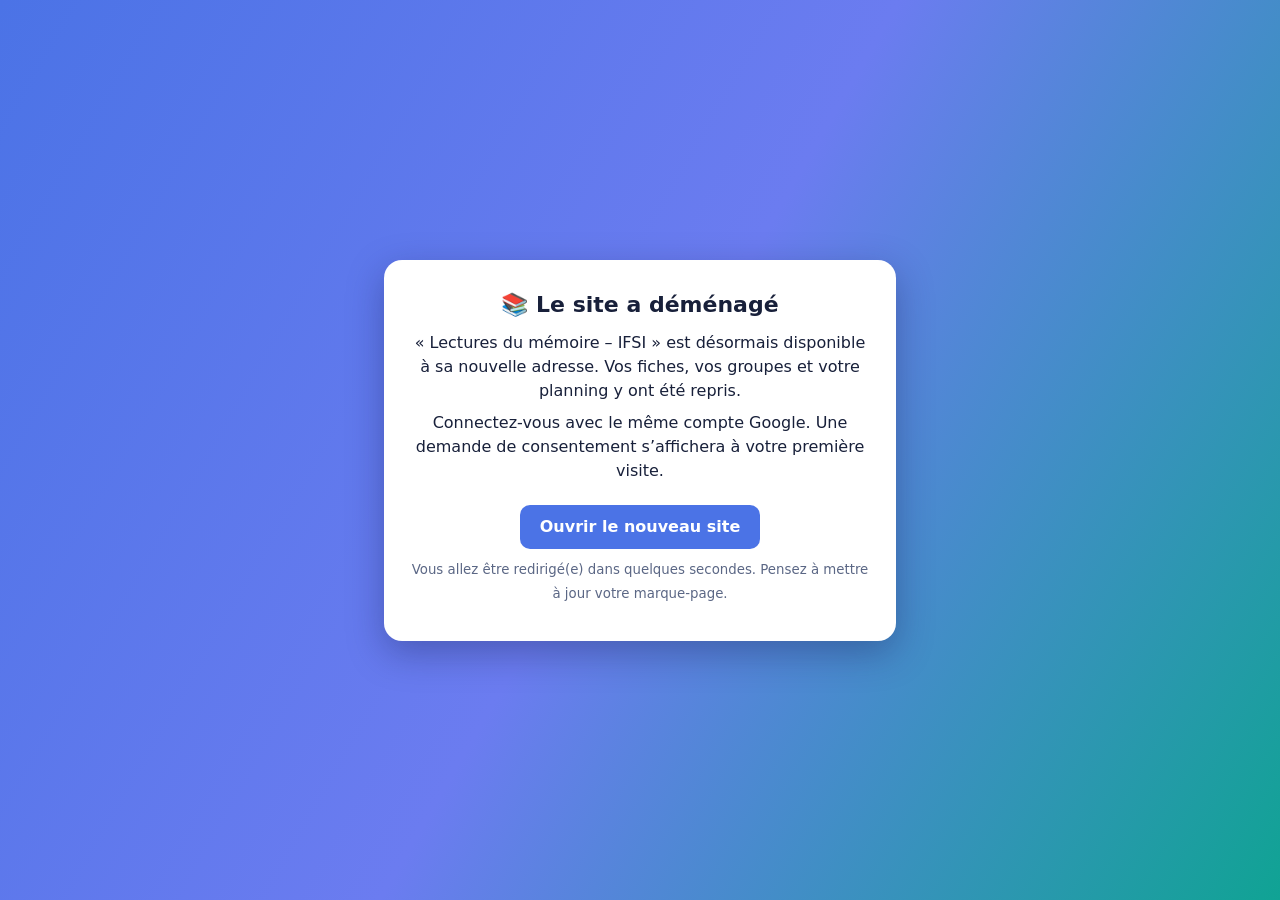
<file: index.html>
<!DOCTYPE html>
<html lang="fr">
<head>
<meta charset="utf-8">
<meta name="viewport" content="width=device-width, initial-scale=1">
<title>Les petits chercheurs – le site a déménagé</title>
<meta http-equiv="refresh" content="4;url=https://lespetitschercheurs.qocot.eu/">
<link rel="canonical" href="https://lespetitschercheurs.qocot.eu/">
<style>
  :root{color-scheme:light dark}
  body{margin:0;min-height:100vh;display:flex;align-items:center;justify-content:center;font:16px/1.5 system-ui,-apple-system,"Segoe UI",sans-serif;background:linear-gradient(120deg,#4b73e6,#6b7cf0 50%,#10a394);color:#18203a;padding:16px;box-sizing:border-box}
  main{max-width:460px;background:#fff;border-radius:18px;padding:28px 26px;box-shadow:0 12px 36px rgba(20,30,80,.35);text-align:center}
  h1{font-size:22px;margin:0 0 10px}
  p{margin:8px 0}
  a.btn{display:inline-block;margin-top:14px;padding:10px 20px;border-radius:10px;background:#4b73e6;color:#fff;text-decoration:none;font-weight:600}
  small{color:#5b6785}
  @media (prefers-color-scheme:dark){main{background:#1a2038;color:#e9edfb}small{color:#a4aecd}a.btn{background:#8ea7ff;color:#0e1325}}
</style>
</head>
<body>
<main>
  <h1>📚 Le site a déménagé</h1>
  <p>« Lectures du mémoire – IFSI » est désormais disponible à sa nouvelle adresse. Vos fiches, vos groupes et votre planning y ont été repris.</p>
  <p>Connectez-vous avec le même compte Google. Une demande de consentement s’affichera à votre première visite.</p>
  <a class="btn" href="https://lespetitschercheurs.qocot.eu/">Ouvrir le nouveau site</a>
  <p><small>Vous allez être redirigé(e) dans quelques secondes. Pensez à mettre à jour votre marque-page.</small></p>
</main>
<script>setTimeout(function () { location.replace("https://lespetitschercheurs.qocot.eu/"); }, 3500);</script>
</body>
</html>
</file>
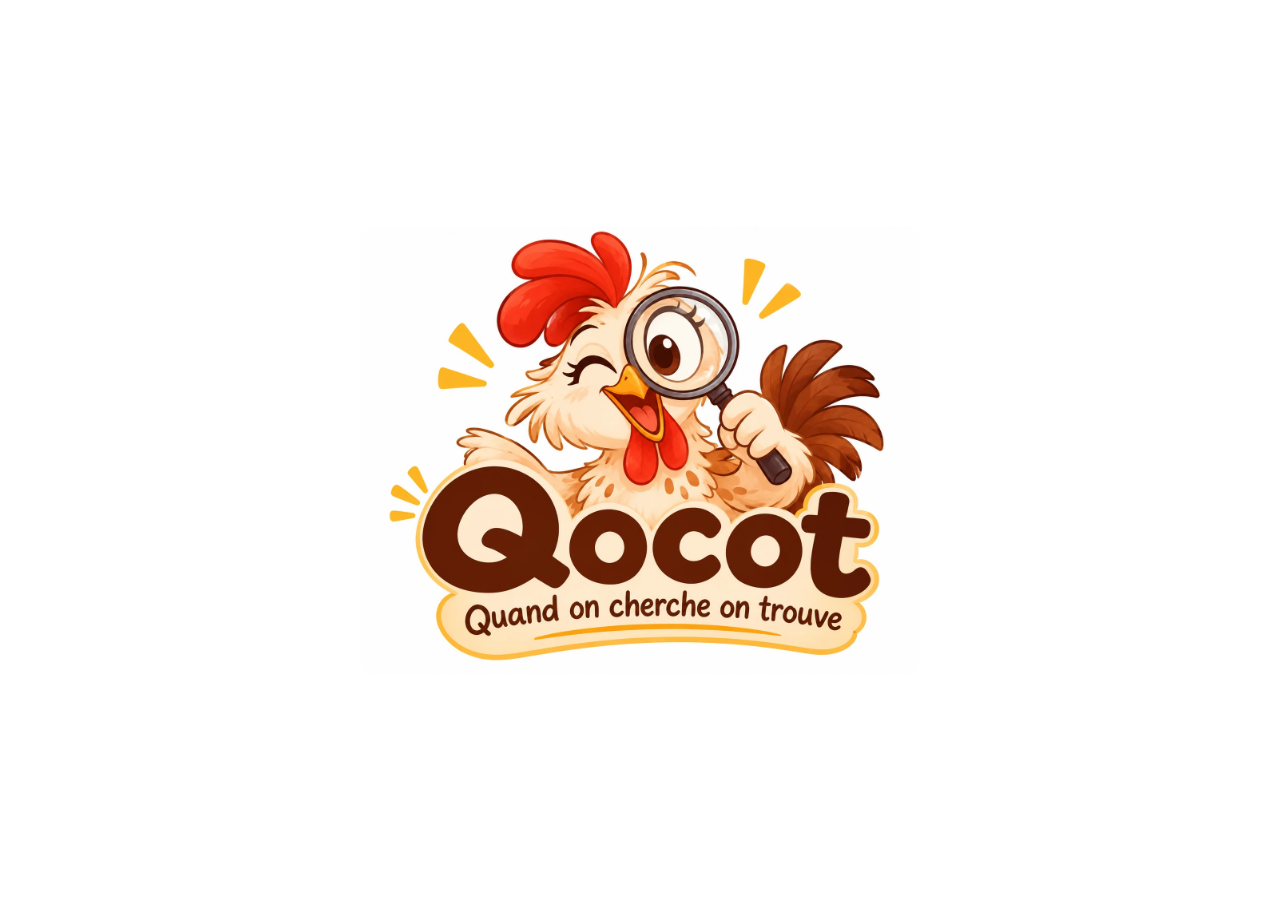
<file: accueil-qocot/index.html>
<!doctype html>
<html lang="fr">
<head>
<meta charset="utf-8">
<meta name="viewport" content="width=device-width, initial-scale=1">
<title>Qocot – Quand on cherche on trouve</title>
<meta name="description" content="Qocot : outils pour chercher, lire et trouver. Quand on cherche on trouve.">
<link rel="icon" href="qocot.webp" type="image/webp">
<style>
  :root { --bg: #ffffff; --tx: #2b1d12; }
  @media (prefers-color-scheme: dark) { :root { --bg: #1b1410; --tx: #f5e9dc; } }
  html, body { margin: 0; min-height: 100%; background: var(--bg); color: var(--tx); font: 16px/1.5 system-ui, -apple-system, "Segoe UI", Roboto, sans-serif; }
  main { min-height: 100vh; box-sizing: border-box; padding: 24px 16px; display: flex; flex-direction: column; align-items: center; justify-content: center; gap: 22px; text-align: center; }
  img { display: block; width: min(560px, 90vw); height: auto; background: #fff; border-radius: 24px; padding: 8px; }
</style>
</head>
<body>
<main>
  <img src="qocot.webp" alt="Qocot : une poule curieuse avec une loupe. Quand on cherche on trouve.">
</main>
</body>
</html>
</file>
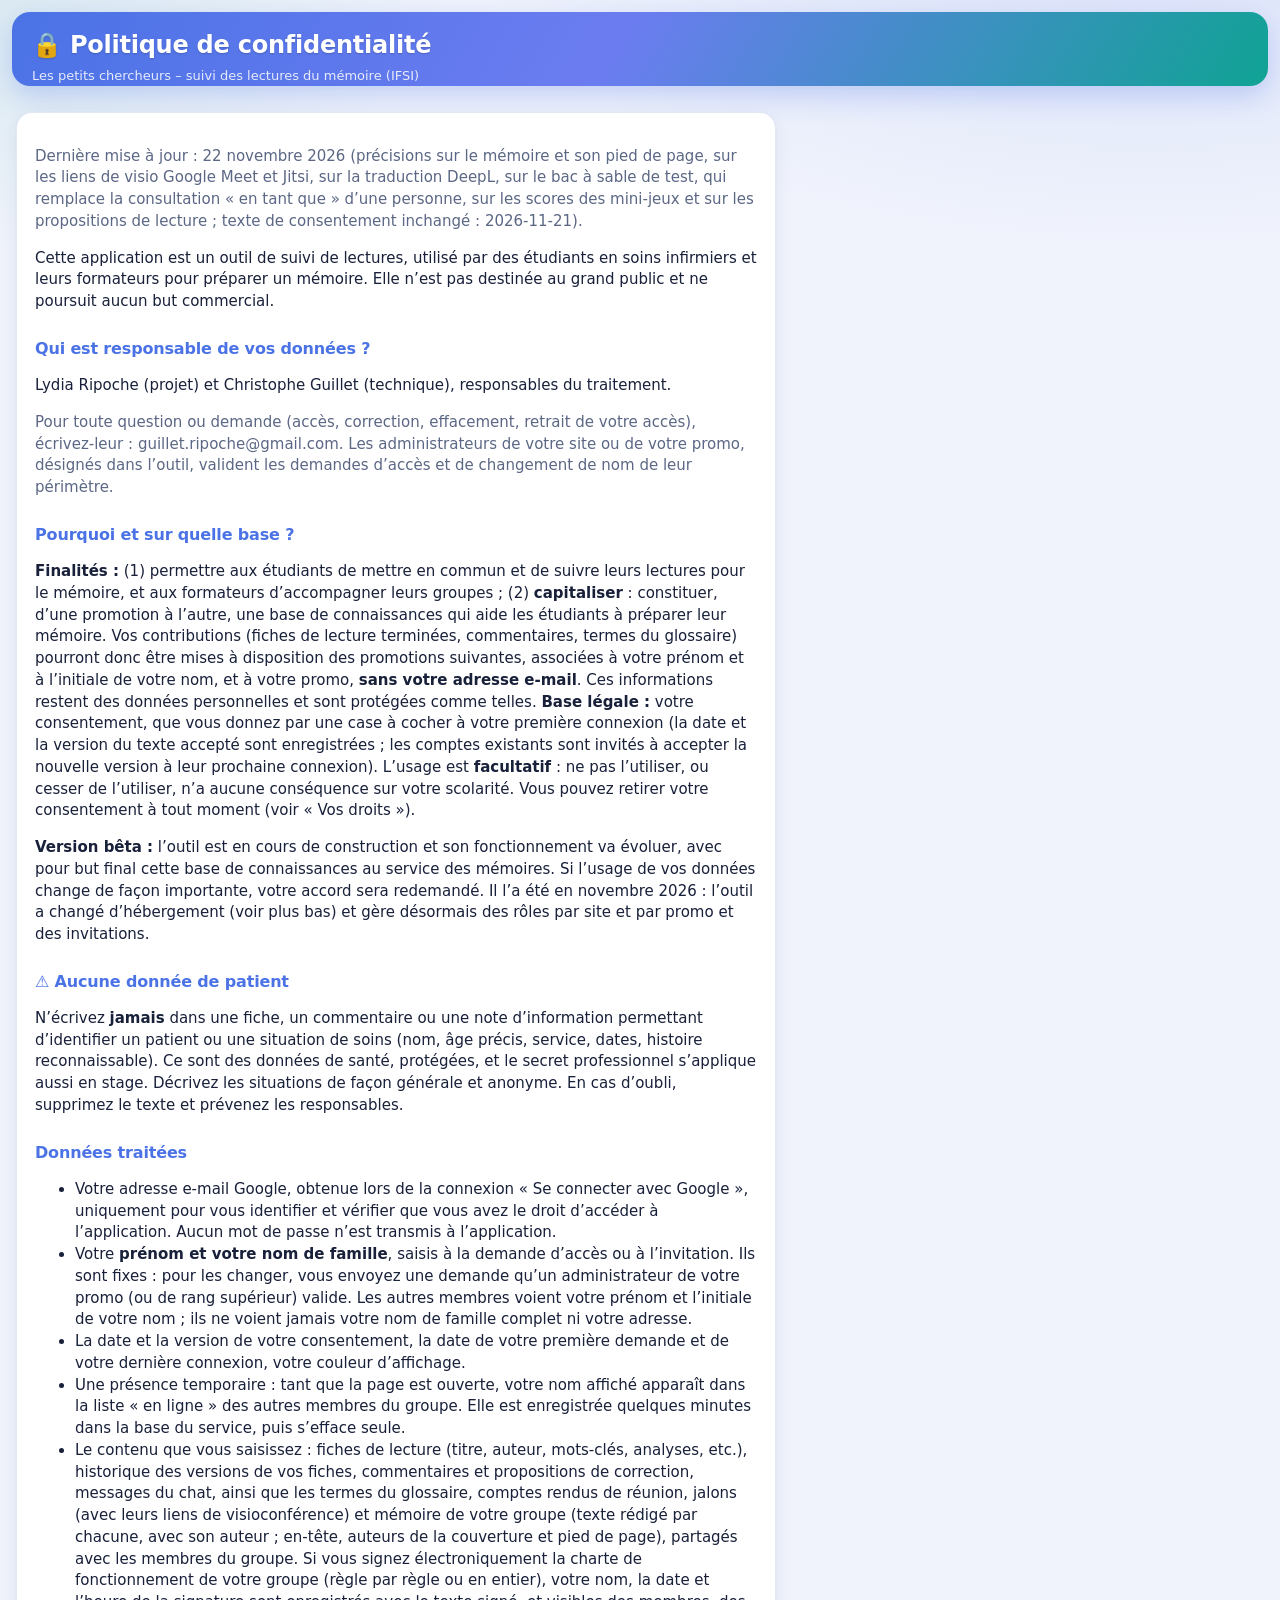
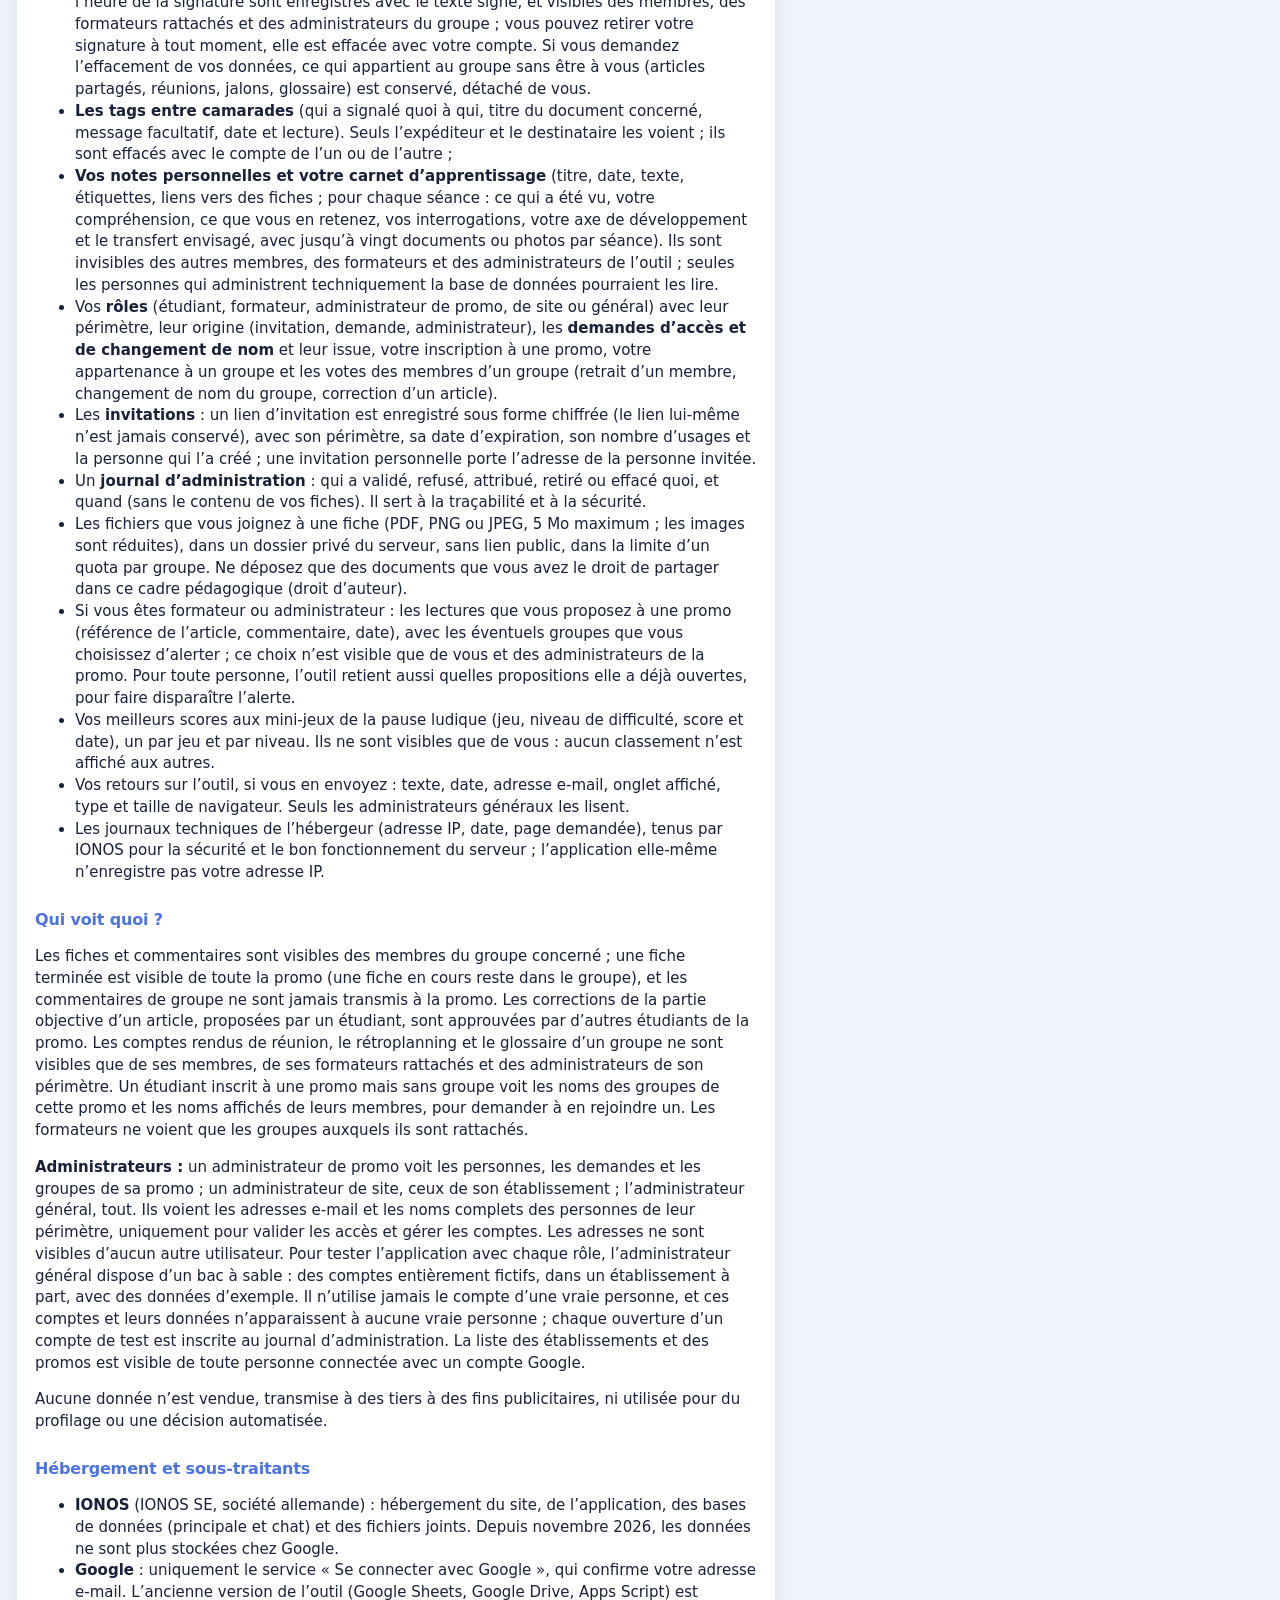
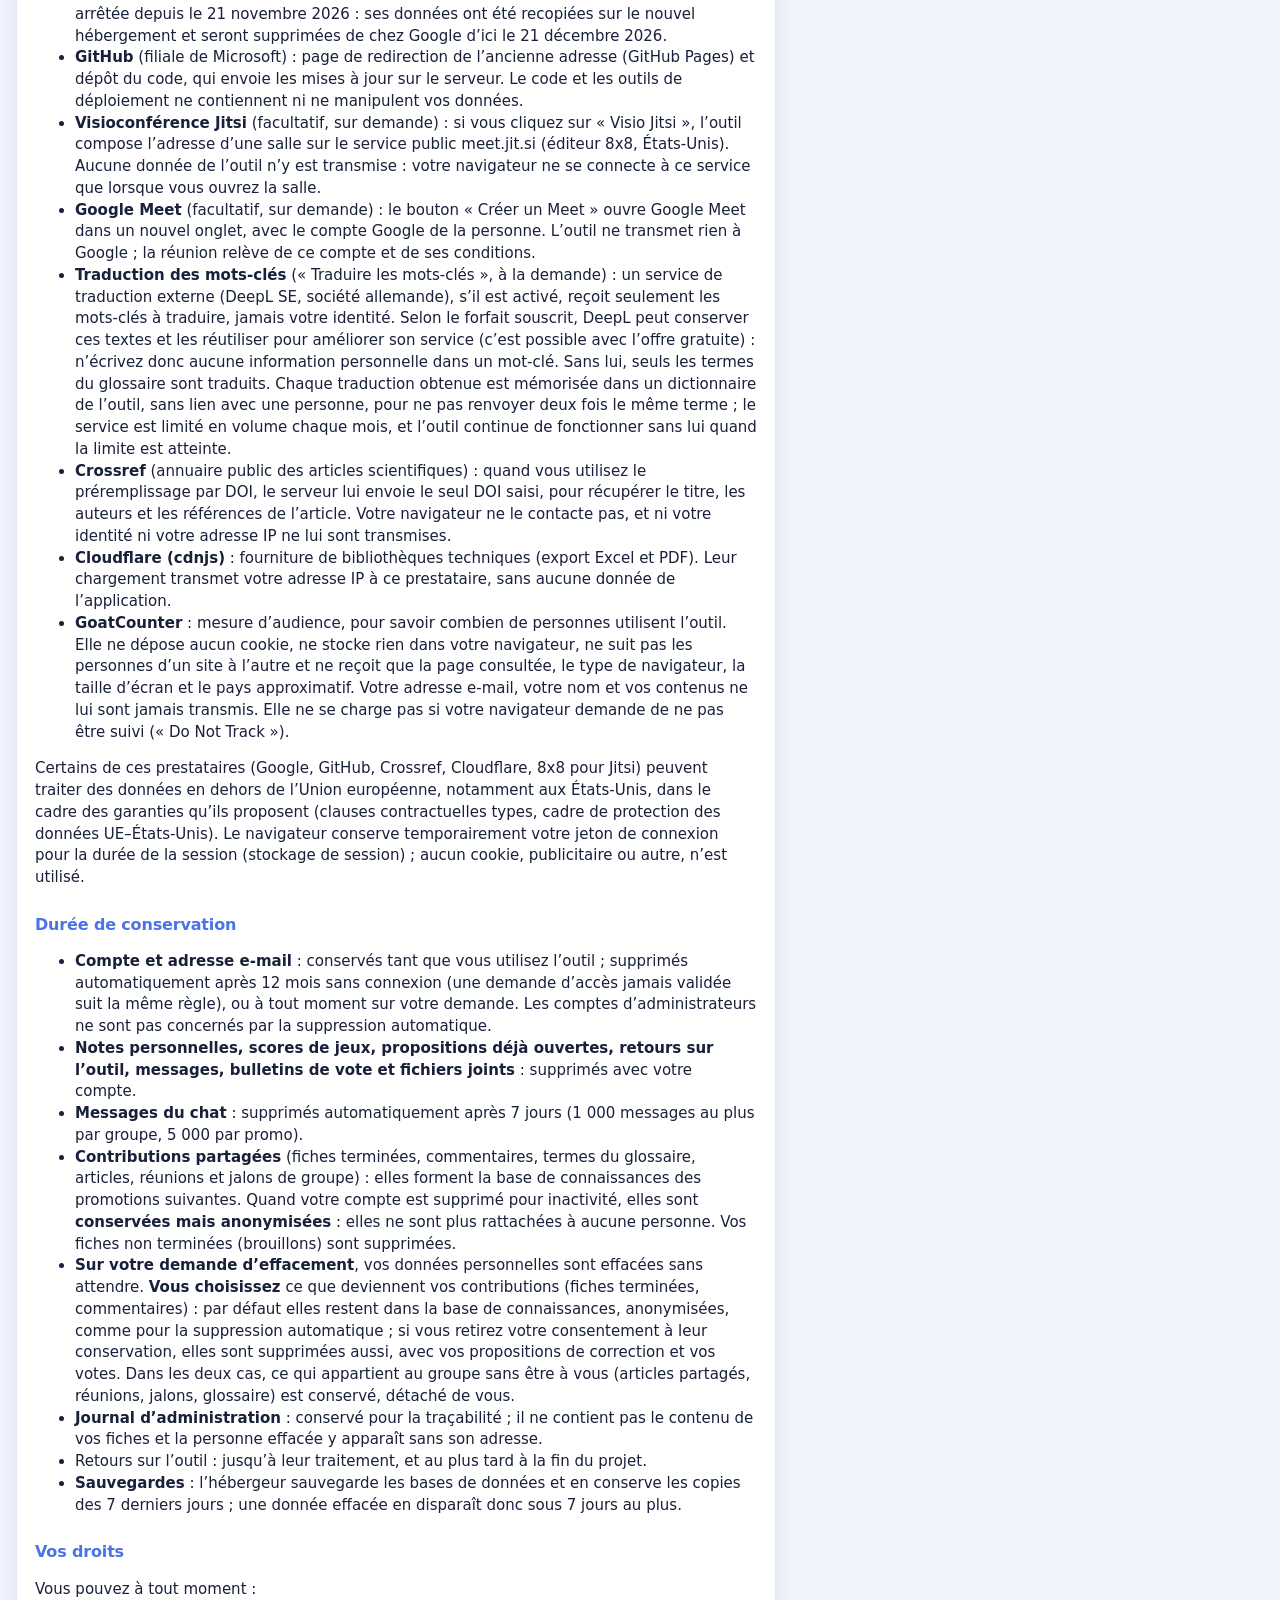
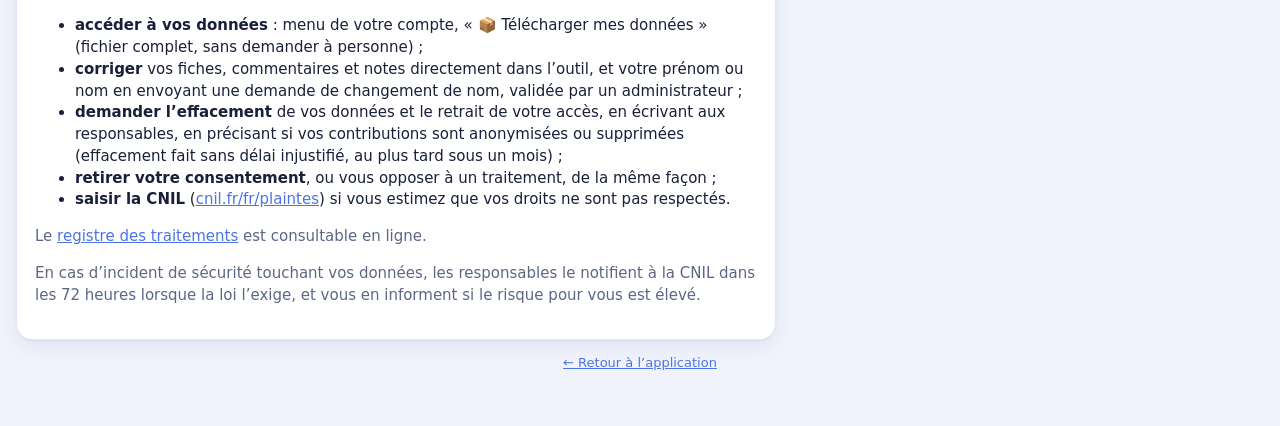
<file: site/privacy.html>
<!DOCTYPE html>
<html lang="fr">
<head>
<meta charset="utf-8">
<meta name="viewport" content="width=device-width, initial-scale=1">
<title>Confidentialité – Les petits chercheurs IFSI</title>
<link rel="icon" type="image/webp" href="qocot.webp">
<link rel="stylesheet" href="style.css">
<style>article{max-width:760px;margin:auto}article h2{font-size:16px;margin-top:24px}</style>
</head>
<body>
<header><h1>🔒 Politique de confidentialité</h1><div class="sub">Les petits chercheurs – suivi des lectures du mémoire (IFSI)</div></header>
<main>
<article class="card">
  <p class="meta">Dernière mise à jour : 22 novembre 2026 (précisions sur le mémoire et son pied de page, sur les liens de visio Google Meet et Jitsi, sur la traduction DeepL, sur le bac à sable de test, qui remplace la consultation « en tant que » d’une personne, sur les scores des mini-jeux et sur les propositions de lecture ; texte de consentement inchangé : 2026-11-21).</p>
  <p>Cette application est un outil de suivi de lectures, utilisé par des étudiants en soins infirmiers
  et leurs formateurs pour préparer un mémoire. Elle n’est pas destinée au grand public et ne poursuit aucun but commercial.</p>

  <h2>Qui est responsable de vos données ?</h2>
  <p id="resp">Lydia Ripoche, pour la partie projet, et Christophe Guillet, pour la partie technique, responsables du traitement.</p>
  <p class="meta">Pour toute question ou demande (accès, correction, effacement, retrait de votre accès), écrivez-leur : <span id="contact">en passant par un membre de votre groupe, qui la transmettra</span>.
  Les administrateurs de votre site ou de votre promo, désignés dans l’outil, valident les demandes d’accès et de changement de nom de leur périmètre.</p>

  <h2>Pourquoi et sur quelle base ?</h2>
  <p><b>Finalités :</b> (1) permettre aux étudiants de mettre en commun et de suivre leurs lectures pour le mémoire, et aux formateurs d’accompagner leurs groupes ; (2) <b>capitaliser</b> : constituer, d’une promotion à l’autre, une base de connaissances qui aide les étudiants à préparer leur mémoire. Vos contributions (fiches de lecture terminées, commentaires, termes du glossaire) pourront donc être mises à disposition des promotions suivantes, associées à votre prénom et à l’initiale de votre nom, et à votre promo, <b>sans votre adresse e-mail</b>. Ces informations restent des données personnelles et sont protégées comme telles.
  <b>Base légale :</b> votre consentement, que vous donnez par une case à cocher à votre première connexion (la date et la version du texte accepté sont enregistrées ; les comptes existants sont invités à accepter la nouvelle version à leur prochaine connexion). L’usage est <b>facultatif</b> : ne pas l’utiliser, ou cesser de l’utiliser,
  n’a aucune conséquence sur votre scolarité. Vous pouvez retirer votre consentement à tout moment (voir « Vos droits »).</p>
  <p><b>Version bêta :</b> l’outil est en cours de construction et son fonctionnement va évoluer, avec pour but final cette base de connaissances au service des mémoires. Si l’usage de vos données change de façon importante, votre accord sera redemandé. Il l’a été en novembre 2026 : l’outil a changé d’hébergement (voir plus bas) et gère désormais des rôles par site et par promo et des invitations.</p>

  <h2>⚠️ Aucune donnée de patient</h2>
  <p>N’écrivez <b>jamais</b> dans une fiche, un commentaire ou une note d’information permettant d’identifier un patient ou une situation de soins
  (nom, âge précis, service, dates, histoire reconnaissable). Ce sont des données de santé, protégées, et le secret professionnel s’applique aussi en stage.
  Décrivez les situations de façon générale et anonyme. En cas d’oubli, supprimez le texte et prévenez les responsables.</p>

  <h2>Données traitées</h2>
  <ul>
    <li>Votre adresse e-mail Google, obtenue lors de la connexion « Se connecter avec Google », uniquement pour vous identifier
    et vérifier que vous avez le droit d’accéder à l’application. Aucun mot de passe n’est transmis à l’application.</li>
    <li>Votre <b>prénom et votre nom de famille</b>, saisis à la demande d’accès ou à l’invitation. Ils sont fixes : pour les changer, vous envoyez une demande qu’un administrateur de votre promo (ou de rang supérieur) valide.
    Les autres membres voient votre prénom et l’initiale de votre nom ; ils ne voient jamais votre nom de famille complet ni votre adresse.</li>
    <li>La date et la version de votre consentement, la date de votre première demande et de votre dernière connexion, votre couleur d’affichage.</li>
    <li>Une présence temporaire : tant que la page est ouverte, votre nom affiché apparaît dans la liste « en ligne » des autres membres du groupe.
    Elle est enregistrée quelques minutes dans la base du service, puis s’efface seule.</li>
    <li>Le contenu que vous saisissez : fiches de lecture (titre, auteur, mots-clés, analyses, etc.), historique des versions de vos fiches, commentaires et propositions de correction, messages du chat, ainsi que les termes du glossaire, comptes rendus de réunion, jalons (avec leurs liens de visioconférence) et mémoire de votre groupe (texte rédigé par chacune, avec son auteur ; en-tête, auteurs de la couverture et pied de page), partagés avec les membres du groupe. Si vous signez électroniquement la charte de fonctionnement de votre groupe (règle par règle ou en entier), votre nom, la date et l’heure de la signature sont enregistrés avec le texte signé, et visibles des membres, des formateurs rattachés et des administrateurs du groupe ; vous pouvez retirer votre signature à tout moment, elle est effacée avec votre compte. Si vous demandez l’effacement de vos données, ce qui appartient au groupe sans être à vous (articles partagés, réunions, jalons, glossaire) est conservé, détaché de vous.</li>
    <li><b>Les tags entre camarades</b> (qui a signalé quoi à qui, titre du document concerné, message facultatif, date et lecture). Seuls l’expéditeur et le destinataire les voient ; ils sont effacés avec le compte de l’un ou de l’autre ;</li>
    <li><b>Vos notes personnelles et votre carnet d’apprentissage</b> (titre, date, texte, étiquettes, liens vers des fiches ; pour chaque séance : ce qui a été vu, votre compréhension, ce que vous en retenez, vos interrogations, votre axe de développement et le transfert envisagé, avec jusqu’à vingt documents ou photos par séance). Ils sont invisibles des autres membres, des formateurs et des administrateurs de l’outil ;
    seules les personnes qui administrent techniquement la base de données pourraient les lire.</li>
    <li>Vos <b>rôles</b> (étudiant, formateur, administrateur de promo, de site ou général) avec leur périmètre, leur origine (invitation, demande, administrateur), les <b>demandes d’accès et de changement de nom</b> et leur issue, votre inscription à une promo, votre appartenance à un groupe
    et les votes des membres d’un groupe (retrait d’un membre, changement de nom du groupe, correction d’un article).</li>
    <li>Les <b>invitations</b> : un lien d’invitation est enregistré sous forme chiffrée (le lien lui-même n’est jamais conservé), avec son périmètre, sa date d’expiration, son nombre d’usages et la personne qui l’a créé ; une invitation personnelle porte l’adresse de la personne invitée.</li>
    <li>Un <b>journal d’administration</b> : qui a validé, refusé, attribué, retiré ou effacé quoi, et quand (sans le contenu de vos fiches). Il sert à la traçabilité et à la sécurité.</li>
    <li>Les fichiers que vous joignez à une fiche (PDF, PNG ou JPEG, 5 Mo maximum ; les images sont réduites), dans un dossier privé du serveur, sans lien public, dans la limite d’un quota par groupe.
    Ne déposez que des documents que vous avez le droit de partager dans ce cadre pédagogique (droit d’auteur).</li>
    <li>Si vous êtes formateur ou administrateur : les lectures que vous proposez à une promo (référence de l’article, commentaire, date), avec les éventuels groupes que vous choisissez d’alerter ; ce choix n’est visible que de vous et des administrateurs de la promo. Pour toute personne, l’outil retient aussi quelles propositions elle a déjà ouvertes, pour faire disparaître l’alerte.</li>
    <li>Vos meilleurs scores aux mini-jeux de la pause ludique (jeu, niveau de difficulté, score et date), un par jeu et par niveau. Ils ne sont visibles que de vous : aucun classement n’est affiché aux autres.</li>
    <li>Vos retours sur l’outil, si vous en envoyez : texte, date, adresse e-mail, onglet affiché, type et taille de navigateur. Seuls les administrateurs généraux les lisent.</li>
    <li>Les journaux techniques de l’hébergeur (adresse IP, date, page demandée), tenus par IONOS pour la sécurité et le bon fonctionnement du serveur ; l’application elle-même n’enregistre pas votre adresse IP.</li>
  </ul>

  <h2>Qui voit quoi ?</h2>
  <p>Les fiches et commentaires sont visibles des membres du groupe concerné ; une fiche terminée est visible de toute la promo (une fiche en cours reste dans le groupe),
  et les commentaires de groupe ne sont jamais transmis à la promo. Les corrections de la partie objective d’un article, proposées par un étudiant, sont approuvées par d’autres étudiants de la promo.
  Les comptes rendus de réunion, le rétroplanning et le glossaire d’un groupe ne sont visibles que de ses membres, de ses formateurs rattachés et des administrateurs de son périmètre.
  Un étudiant inscrit à une promo mais sans groupe voit les noms des groupes de cette promo et les noms affichés de leurs membres, pour demander à en rejoindre un.
  Les formateurs ne voient que les groupes auxquels ils sont rattachés.</p>
  <p><b>Administrateurs :</b> un administrateur de promo voit les personnes, les demandes et les groupes de sa promo ; un administrateur de site, ceux de son établissement ; l’administrateur général, tout. Ils voient les adresses e-mail et les noms complets des personnes de leur périmètre, uniquement pour valider les accès et gérer les comptes. Les adresses ne sont visibles d’aucun autre utilisateur. Pour tester l’application avec chaque rôle, l’administrateur général dispose d’un bac à sable : des comptes entièrement fictifs, dans un établissement à part, avec des données d’exemple. Il n’utilise jamais le compte d’une vraie personne, et ces comptes et leurs données n’apparaissent à aucune vraie personne ; chaque ouverture d’un compte de test est inscrite au journal d’administration.
  La liste des établissements et des promos est visible de toute personne connectée avec un compte Google.</p>
  <p>Aucune donnée n’est vendue, transmise à des tiers à des fins publicitaires, ni utilisée pour du profilage ou une décision automatisée.</p>

  <h2>Hébergement et sous-traitants</h2>
  <ul>
    <li><b>IONOS</b> (IONOS SE, société allemande) : hébergement du site, de l’application, des bases de données (principale et chat) et des fichiers joints. Depuis novembre 2026, les données ne sont plus stockées chez Google.</li>
    <li><b>Google</b> : uniquement le service « Se connecter avec Google », qui confirme votre adresse e-mail. L’ancienne version de l’outil (Google Sheets, Google Drive, Apps Script) est arrêtée depuis le 21 novembre 2026 : ses données ont été recopiées sur le nouvel hébergement et seront supprimées de chez Google d’ici le 21 décembre 2026.</li>
    <li><b>GitHub</b> (filiale de Microsoft) : page de redirection de l’ancienne adresse (GitHub Pages) et dépôt du code, qui envoie les mises à jour sur le serveur. Le code et les outils de déploiement ne contiennent ni ne manipulent vos données.</li>
    <li><b>Visioconférence Jitsi</b> (facultatif, sur demande) : si vous cliquez sur « Visio Jitsi », l’outil compose l’adresse d’une salle sur le service public meet.jit.si (éditeur 8x8, États-Unis). Aucune donnée de l’outil n’y est transmise : votre navigateur ne se connecte à ce service que lorsque vous ouvrez la salle.</li>
    <li><b>Google Meet</b> (facultatif, sur demande) : le bouton « Créer un Meet » ouvre Google Meet dans un nouvel onglet, avec le compte Google de la personne. L’outil ne transmet rien à Google ; la réunion relève de ce compte et de ses conditions.</li>
    <li><b>Traduction des mots-clés</b> (« Traduire les mots-clés », à la demande) : un service de traduction externe (DeepL SE, société allemande), s’il est activé, reçoit seulement les mots-clés à traduire, jamais votre identité. Selon le forfait souscrit, DeepL peut conserver ces textes et les réutiliser pour améliorer son service (c’est possible avec l’offre gratuite) : n’écrivez donc aucune information personnelle dans un mot-clé. Sans lui, seuls les termes du glossaire sont traduits. Chaque traduction obtenue est mémorisée dans un dictionnaire de l’outil, sans lien avec une personne, pour ne pas renvoyer deux fois le même terme ; le service est limité en volume chaque mois, et l’outil continue de fonctionner sans lui quand la limite est atteinte.</li>
    <li><b>Crossref</b> (annuaire public des articles scientifiques) : quand vous utilisez le préremplissage par DOI, le serveur lui envoie le seul DOI saisi, pour récupérer le titre, les auteurs et les références de l’article. Votre navigateur ne le contacte pas, et ni votre identité ni votre adresse IP ne lui sont transmises.</li>
    <li><b>Cloudflare (cdnjs)</b> : fourniture de bibliothèques techniques (export Excel et PDF). Leur chargement transmet votre adresse IP à ce prestataire, sans aucune donnée de l’application.</li>
    <li><b>GoatCounter</b> : mesure d’audience, pour savoir combien de personnes utilisent l’outil. Elle ne dépose aucun cookie, ne stocke rien dans votre navigateur, ne suit pas les personnes d’un site à l’autre et ne reçoit que la page consultée, le type de navigateur, la taille d’écran et le pays approximatif. Votre adresse e-mail, votre nom et vos contenus ne lui sont jamais transmis. Elle ne se charge pas si votre navigateur demande de ne pas être suivi (« Do Not Track »).</li>
  </ul>
  <p>Certains de ces prestataires (Google, GitHub, Crossref, Cloudflare, 8x8 pour Jitsi) peuvent traiter des données en dehors de l’Union européenne, notamment aux États-Unis, dans le cadre des garanties qu’ils proposent
  (clauses contractuelles types, cadre de protection des données UE–États-Unis). Le navigateur conserve temporairement votre jeton de connexion pour la durée de la session
  (stockage de session) ; aucun cookie, publicitaire ou autre, n’est utilisé.</p>

  <h2>Durée de conservation</h2>
  <ul>
    <li><b>Compte et adresse e-mail</b> : conservés tant que vous utilisez l’outil ; supprimés automatiquement après 12 mois sans connexion (une demande d’accès jamais validée suit la même règle), ou à tout moment sur votre demande. Les comptes d’administrateurs ne sont pas concernés par la suppression automatique.</li>
    <li><b>Notes personnelles, scores de jeux, propositions déjà ouvertes, retours sur l’outil, messages, bulletins de vote et fichiers joints</b> : supprimés avec votre compte.</li>
    <li><b>Messages du chat</b> : supprimés automatiquement après 7 jours (1 000 messages au plus par groupe, 5 000 par promo).</li>
    <li><b>Contributions partagées</b> (fiches terminées, commentaires, termes du glossaire, articles, réunions et jalons de groupe) : elles forment la base de connaissances des promotions suivantes. Quand votre compte est supprimé pour inactivité, elles sont <b>conservées mais anonymisées</b> : elles ne sont plus rattachées à aucune personne. Vos fiches non terminées (brouillons) sont supprimées.</li>
    <li><b>Sur votre demande d’effacement</b>, vos données personnelles sont effacées sans attendre. <b>Vous choisissez</b> ce que deviennent vos contributions (fiches terminées, commentaires) : par défaut elles restent dans la base de connaissances, anonymisées, comme pour la suppression automatique ; si vous retirez votre consentement à leur conservation, elles sont supprimées aussi, avec vos propositions de correction et vos votes. Dans les deux cas, ce qui appartient au groupe sans être à vous (articles partagés, réunions, jalons, glossaire) est conservé, détaché de vous.</li>
    <li><b>Journal d’administration</b> : conservé pour la traçabilité ; il ne contient pas le contenu de vos fiches et la personne effacée y apparaît sans son adresse.</li>
    <li>Retours sur l’outil : jusqu’à leur traitement, et au plus tard à la fin du projet.</li>
    <li><b>Sauvegardes</b> : l’hébergeur sauvegarde les bases de données et en conserve les copies des 7 derniers jours ; une donnée effacée en disparaît donc sous 7 jours au plus.</li>
  </ul>

  <h2>Vos droits</h2>
  <p>Vous pouvez à tout moment :</p>
  <ul>
    <li><b>accéder à vos données</b> : menu de votre compte, « 📦 Télécharger mes données » (fichier complet, sans demander à personne) ;</li>
    <li><b>corriger</b> vos fiches, commentaires et notes directement dans l’outil, et votre prénom ou nom en envoyant une demande de changement de nom, validée par un administrateur ;</li>
    <li><b>demander l’effacement</b> de vos données et le retrait de votre accès, en écrivant aux responsables, en précisant si vos contributions sont anonymisées ou supprimées (effacement fait sans délai injustifié, au plus tard sous un mois) ;</li>
    <li><b>retirer votre consentement</b>, ou vous opposer à un traitement, de la même façon ;</li>
    <li><b>saisir la CNIL</b> (<a href="https://www.cnil.fr/fr/plaintes" rel="noopener">cnil.fr/fr/plaintes</a>) si vous estimez que vos droits ne sont pas respectés.</li>
  </ul>
  <p class="meta">Le <a href="registre.html">registre des traitements</a> est consultable en ligne.</p>
  <p class="meta">En cas d’incident de sécurité touchant vos données, les responsables le notifient à la CNIL dans les 72 heures lorsque la loi l’exige, et vous en informent si le risque pour vous est élevé.</p>
</article>
<script src="config.js"></script>
<script>
  // Identité des responsables et contact : renseignés dans config.js (RESPONSABLE, CONTACT) ; sinon, texte ci-dessus.
  (function () {
    var c = window.LYDIA_CONFIG || {};
    function texte(id, t) { var e = document.getElementById(id); if (e && t) e.textContent = t; }
    if (c.RESPONSABLE) texte("resp", c.RESPONSABLE + ", responsables du traitement.");
    if (c.CONTACT) texte("contact", c.CONTACT);
  })();
</script>
<p class="sub" style="text-align:center"><a href="./">← Retour à l’application</a></p>
</main>
</body>
</html>
</file>
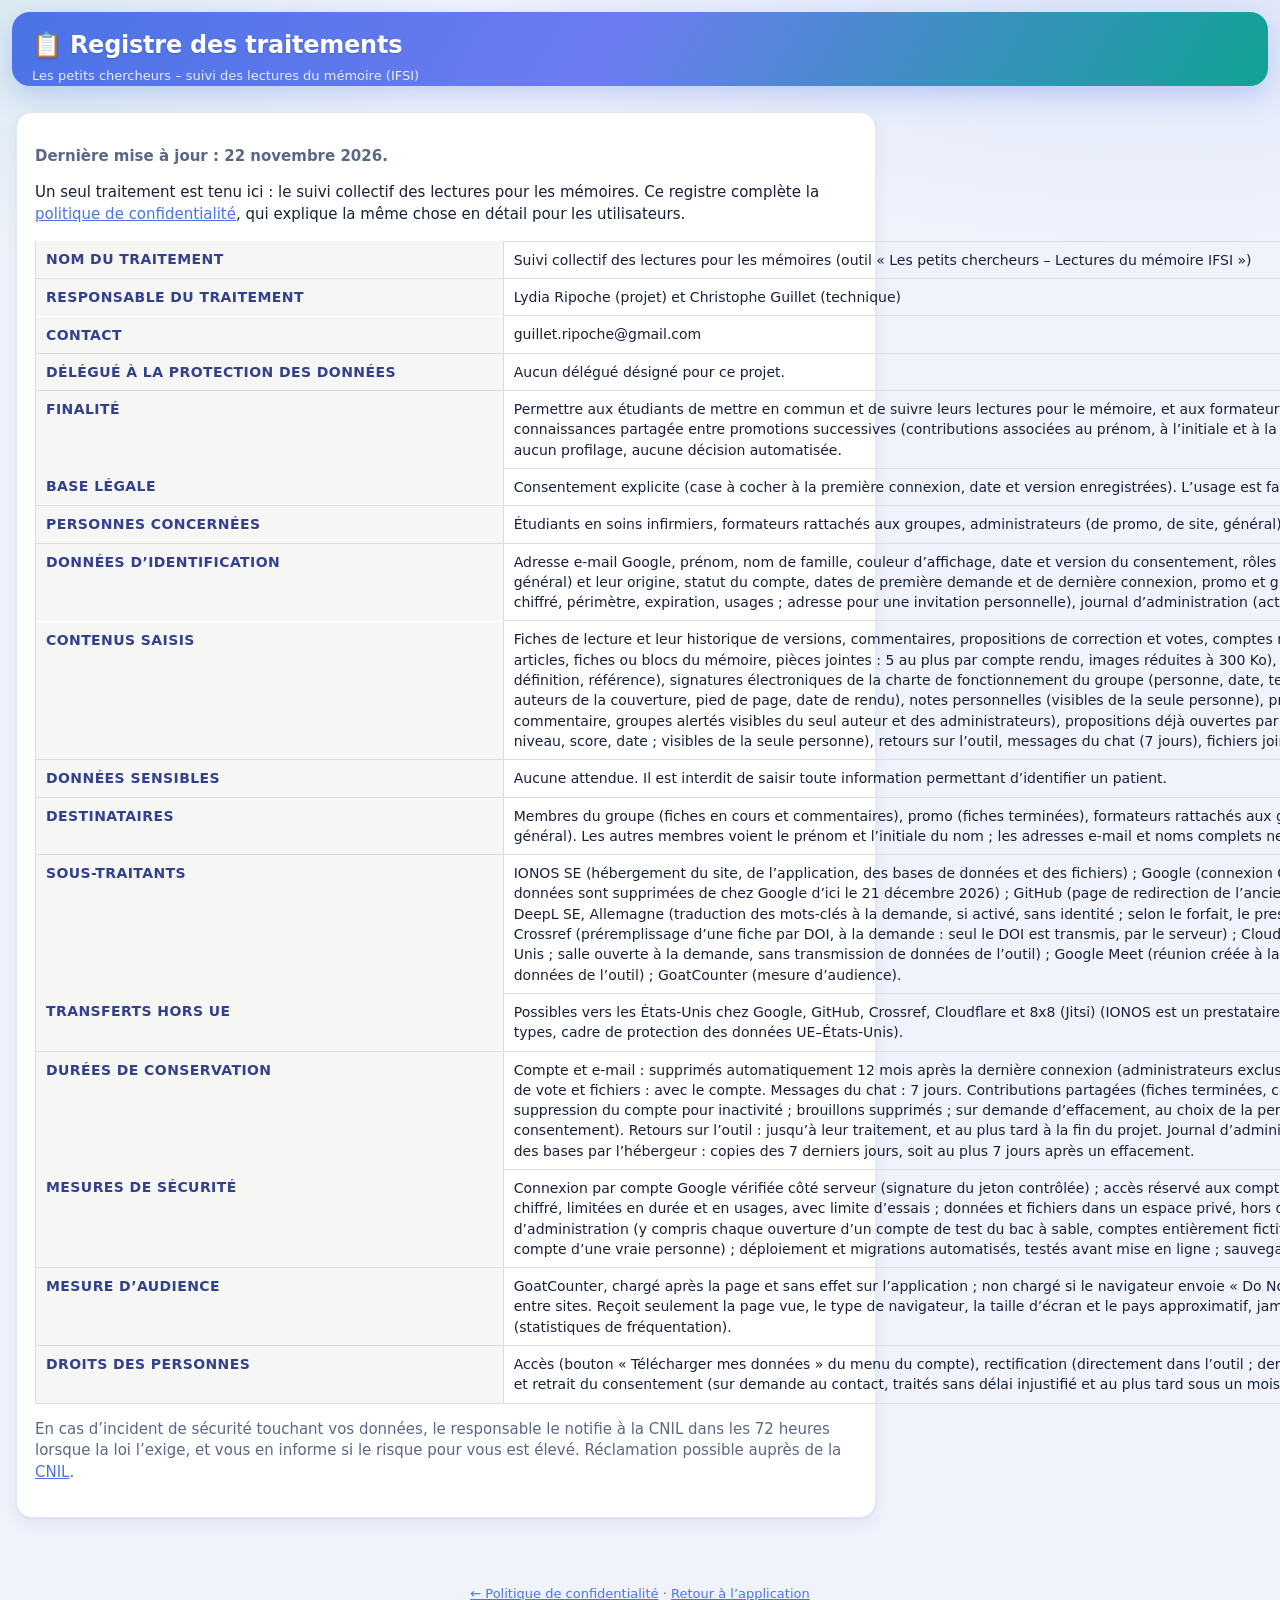
<file: site/registre.html>
<!DOCTYPE html>
<html lang="fr">
<head>
<meta charset="utf-8">
<meta name="viewport" content="width=device-width, initial-scale=1">
<title>Registre des traitements – Les petits chercheurs IFSI</title>
<link rel="icon" type="image/webp" href="qocot.webp">
<link rel="stylesheet" href="style.css">
<style>article{max-width:860px;margin:auto}article h2{font-size:16px;margin-top:24px}.reg{width:100%;border-collapse:collapse}.reg th,.reg td{border:1px solid #ddd;padding:8px 10px;text-align:left;vertical-align:top;font-size:14px}.reg th{width:26%;background:#f6f6f4}</style>
</head>
<body>
<header><h1>📋 Registre des traitements</h1><div class="sub">Les petits chercheurs – suivi des lectures du mémoire (IFSI)</div></header>
<main>
<article class="card">
  <p class="meta"><b>Dernière mise à jour : 22 novembre 2026.</b></p>
  <p>Un seul traitement est tenu ici : le suivi collectif des lectures pour les mémoires. Ce registre complète la <a href="privacy.html">politique de confidentialité</a>, qui explique la même chose en détail pour les utilisateurs.</p>
  <table class="reg">
    <tbody>
    <tr><th scope="row">Nom du traitement</th><td>Suivi collectif des lectures pour les mémoires (outil « Les petits chercheurs – Lectures du mémoire IFSI »)</td></tr>
    <tr><th scope="row">Responsable du traitement</th><td><span id="resp">Lydia Ripoche (projet) et Christophe Guillet (technique)</span></td></tr>
    <tr><th scope="row">Contact</th><td><span id="contact">via un membre de votre groupe</span></td></tr>
    <tr><th scope="row">Délégué à la protection des données</th><td>Aucun délégué désigné pour ce projet.</td></tr>
    <tr><th scope="row">Finalité</th><td>Permettre aux étudiants de mettre en commun et de suivre leurs lectures pour le mémoire, et aux formateurs d’accompagner leurs groupes ; capitalisation pédagogique : base de connaissances partagée entre promotions successives (contributions associées au prénom, à l’initiale et à la promo, sans e-mail). Outil en version bêta. Aucune finalité commerciale, aucun profilage, aucune décision automatisée.</td></tr>
    <tr><th scope="row">Base légale</th><td>Consentement explicite (case à cocher à la première connexion, date et version enregistrées). L’usage est facultatif et sans conséquence sur la scolarité.</td></tr>
    <tr><th scope="row">Personnes concernées</th><td>Étudiants en soins infirmiers, formateurs rattachés aux groupes, administrateurs (de promo, de site, général).</td></tr>
    <tr><th scope="row">Données d’identification</th><td>Adresse e-mail Google, prénom, nom de famille, couleur d’affichage, date et version du consentement, rôles avec périmètre (étudiant, formateur, administrateur de promo, de site, général) et leur origine, statut du compte, dates de première demande et de dernière connexion, promo et groupe, demandes d’accès et de changement de nom, invitations (jeton chiffré, périmètre, expiration, usages ; adresse pour une invitation personnelle), journal d’administration (acteur, action, cible, date).</td></tr>
    <tr><th scope="row">Contenus saisis</th><td>Fiches de lecture et leur historique de versions, commentaires, propositions de correction et votes, comptes rendus de réunion (tâches avec les personnes concernées, liens vers des articles, fiches ou blocs du mémoire, pièces jointes : 5 au plus par compte rendu, images réduites à 300 Ko), jalons (avec leurs liens de visioconférence) et glossaire de groupe (mot, définition, référence), signatures électroniques de la charte de fonctionnement du groupe (personne, date, texte signé), mémoire du groupe (titres, blocs de texte, notes de bas de page, auteurs de la couverture, pied de page, date de rendu), notes personnelles (visibles de la seule personne), propositions de lecture faites par les formateurs et administrateurs (article, commentaire, groupes alertés visibles du seul auteur et des administrateurs), propositions déjà ouvertes par chaque personne, meilleurs scores aux mini-jeux de la pause ludique (jeu, niveau, score, date ; visibles de la seule personne), retours sur l’outil, messages du chat (7 jours), fichiers joints (PDF, PNG, JPEG, 5 Mo maximum, images réduites, quota par groupe).</td></tr>
    <tr><th scope="row">Données sensibles</th><td>Aucune attendue. Il est interdit de saisir toute information permettant d’identifier un patient.</td></tr>
    <tr><th scope="row">Destinataires</th><td>Membres du groupe (fiches en cours et commentaires), promo (fiches terminées), formateurs rattachés aux groupes concernés, administrateurs dans leur périmètre (promo, site ou général). Les autres membres voient le prénom et l’initiale du nom ; les adresses e-mail et noms complets ne sont visibles que des administrateurs de leur périmètre.</td></tr>
    <tr><th scope="row">Sous-traitants</th><td>IONOS SE (hébergement du site, de l’application, des bases de données et des fichiers) ; Google (connexion Google ; l’ancienne version sur Sheets, Drive et Apps Script est arrêtée, ses données sont supprimées de chez Google d’ici le 21 décembre 2026) ; GitHub (page de redirection de l’ancienne adresse, dépôt du code et déploiement, sans accès aux données) ; DeepL SE, Allemagne (traduction des mots-clés à la demande, si activé, sans identité ; selon le forfait, le prestataire peut réutiliser les textes envoyés pour améliorer son service) ; Crossref (préremplissage d’une fiche par DOI, à la demande : seul le DOI est transmis, par le serveur) ; Cloudflare cdnjs (bibliothèques d’export Excel et PDF) ; Jitsi meet.jit.si (8x8, États-Unis ; salle ouverte à la demande, sans transmission de données de l’outil) ; Google Meet (réunion créée à la demande depuis le compte Google de la personne, sans transmission de données de l’outil) ; GoatCounter (mesure d’audience).</td></tr>
    <tr><th scope="row">Transferts hors UE</th><td>Possibles vers les États-Unis chez Google, GitHub, Crossref, Cloudflare et 8x8 (Jitsi) (IONOS est un prestataire allemand), avec les garanties de ces prestataires (clauses contractuelles types, cadre de protection des données UE–États-Unis).</td></tr>
    <tr><th scope="row">Durées de conservation</th><td>Compte et e-mail : supprimés automatiquement 12 mois après la dernière connexion (administrateurs exclus), ou sur demande à tout moment. Notes, scores de jeux, retours, bulletins de vote et fichiers : avec le compte. Messages du chat : 7 jours. Contributions partagées (fiches terminées, commentaires, glossaire, articles) : conservées et anonymisées à la suppression du compte pour inactivité ; brouillons supprimés ; sur demande d’effacement, au choix de la personne : contributions anonymisées (défaut) ou supprimées (retrait du consentement). Retours sur l’outil : jusqu’à leur traitement, et au plus tard à la fin du projet. Journal d’administration : conservé pour la traçabilité, sans contenu de fiches. Sauvegardes des bases par l’hébergeur : copies des 7 derniers jours, soit au plus 7 jours après un effacement.</td></tr>
    <tr><th scope="row">Mesures de sécurité</th><td>Connexion par compte Google vérifiée côté serveur (signature du jeton contrôlée) ; accès réservé aux comptes validés ; rôles et périmètres contrôlés côté serveur ; invitations à jeton chiffré, limitées en durée et en usages, avec limite d’essais ; données et fichiers dans un espace privé, hors de la partie publique du site ; échanges chiffrés (HTTPS) ; journal d’administration (y compris chaque ouverture d’un compte de test du bac à sable, comptes entièrement fictifs et isolés des vraies données : l’administrateur général n’utilise jamais le compte d’une vraie personne) ; déploiement et migrations automatisés, testés avant mise en ligne ; sauvegardes par l’hébergeur ; aucun cookie.</td></tr>
    <tr><th scope="row">Mesure d’audience</th><td>GoatCounter, chargé après la page et sans effet sur l’application ; non chargé si le navigateur envoie « Do Not Track ». Aucun cookie, rien de stocké dans le navigateur, pas de suivi entre sites. Reçoit seulement la page vue, le type de navigateur, la taille d’écran et le pays approximatif, jamais d’adresse e-mail, de prénom ni de contenu. Base : intérêt légitime (statistiques de fréquentation).</td></tr>
    <tr><th scope="row">Droits des personnes</th><td>Accès (bouton « Télécharger mes données » du menu du compte), rectification (directement dans l’outil ; demande validée par un administrateur pour le prénom et le nom), effacement et retrait du consentement (sur demande au contact, traités sans délai injustifié et au plus tard sous un mois), opposition, réclamation auprès de la CNIL.</td></tr>
    </tbody>
  </table>
  <p class="meta">En cas d’incident de sécurité touchant vos données, le responsable le notifie à la CNIL dans les 72 heures lorsque la loi l’exige, et vous en informe si le risque pour vous est élevé. Réclamation possible auprès de la <a href="https://www.cnil.fr/fr/plaintes" rel="noopener">CNIL</a>.</p>
</article>
<script src="config.js"></script>
<script>
  // Responsable et contact : renseignés dans config.js (RESPONSABLE, CONTACT) ; sinon, texte neutre ci-dessus.
  (function () {
    var c = window.LYDIA_CONFIG || {};
    function texte(id, t) { var e = document.getElementById(id); if (e && t) e.textContent = t; }
    if (c.RESPONSABLE) texte("resp", c.RESPONSABLE);
    if (c.CONTACT) texte("contact", c.CONTACT);
  })();
</script>
</main>
<p class="sub" style="text-align:center"><a href="privacy.html">← Politique de confidentialité</a> · <a href="./">Retour à l’application</a></p>
</body>
</html>
</file>
<file: site/style.css>
:root{box-sizing:border-box;padding-top:env(safe-area-inset-top,0px);padding-bottom:env(safe-area-inset-bottom,0px);
--bg:#f6f7fb;--card:#fff;--tx:#1c2333;--mut:#667085;--bd:#dde1ea;--pri:#2f5fd0;--warn:#fff4d6;--warnb:#e6b422}
@media (prefers-color-scheme:dark){:root:not([data-theme="light"]){color-scheme:dark;--bg:#14171f;--card:#1d212c;--tx:#e8ebf2;--mut:#9aa3b5;--bd:#333a4a;--pri:#7ea1ff;--warn:#3a3217;--warnb:#b8921a}}
:root[data-theme="dark"]{color-scheme:dark;--bg:#14171f;--card:#1d212c;--tx:#e8ebf2;--mut:#9aa3b5;--bd:#333a4a;--pri:#7ea1ff;--warn:#3a3217;--warnb:#b8921a}
html{scroll-padding-top:env(safe-area-inset-top,0px)}
*{box-sizing:border-box}
body{margin:0;background:var(--bg);color:var(--tx);font:15px/1.45 system-ui,-apple-system,"Segoe UI",sans-serif}
header{padding:16px 16px 0;max-width:1400px;margin:auto}
h1{font-size:20px;margin:0 0 4px}
.sub{color:var(--mut);font-size:13px}
main{max-width:1400px;margin:auto;padding:12px 16px 40px}
.me{display:flex;gap:8px;align-items:center;margin:0;flex-shrink:0}
.who{border:2px solid var(--c);border-radius:999px;padding:4px 14px;background:var(--c);color:#fff}
.tabs{display:flex;gap:4px;border-bottom:1px solid var(--bd);margin-top:8px}
.tab,.gtab{background:none;border:0;padding:10px 16px;font:inherit;color:var(--mut);cursor:pointer;border-bottom:3px solid transparent}
.tab.on,.gtab.on{color:var(--tx);border-color:var(--pri);font-weight:600}
.tab.hors{display:none}
.gtabs{margin-bottom:0}
.subtabs{margin-top:0;background:var(--card)}
.subtabs .tab{padding:7px 14px;font-size:14px}
.gcount{margin-left:4px}
.card{background:var(--card);border:1px solid var(--bd);border-radius:12px;padding:16px;margin:14px 0}
.grid{display:grid;grid-template-columns:repeat(auto-fit,minmax(230px,1fr));gap:12px}
label{display:block;font-size:12px;font-weight:600;color:var(--mut);margin-bottom:3px}
label .req{color:#d33}
input,select,textarea{width:100%;font:inherit;color:var(--tx);background:var(--bg);border:1px solid var(--bd);border-radius:8px;padding:8px}
textarea{min-height:70px;resize:vertical}
fieldset{border:1px solid var(--bd);border-radius:10px;margin:0 0 14px;padding:12px}
legend{font-weight:700;font-size:13px;padding:0 6px}
.btn{background:var(--pri);color:#fff;border:0;border-radius:8px;padding:9px 16px;font:inherit;cursor:pointer}
.btn:disabled{opacity:.6;cursor:default}
.btn.sec{background:transparent;color:var(--tx);border:1px solid var(--bd)}
.btn.sm{padding:4px 10px;font-size:12px}
.btn.del{color:#d33}
.err{color:#d33;font-size:13px;margin:8px 0}
.note{background:var(--warn);border:1px solid var(--warnb);border-radius:8px;padding:8px 12px;font-size:13px;margin-bottom:12px}
.tools{display:flex;flex-wrap:wrap;gap:8px;align-items:center}
.tools input,.tools select{width:auto;min-width:160px}
.wrap{overflow-x:auto;border:1px solid var(--bd);border-radius:12px;background:var(--card)}
table{border-collapse:collapse;min-width:1800px;width:100%}
th,td{vertical-align:top;text-align:left;padding:8px 10px;border-bottom:1px solid var(--bd);font-size:13px;white-space:normal}
th{background:var(--bg);position:sticky;top:0;font-size:12px;text-transform:uppercase;letter-spacing:.03em;color:var(--mut)}
td.first{min-width:290px;border-left:6px solid var(--c)}
td.first b{font-size:14px;display:block;margin:6px 0 2px}
.meta{color:var(--mut)}
.badge{display:inline-block;color:#fff;background:var(--c);border-radius:999px;padding:1px 10px;font-size:12px;margin-right:4px}
.badge.prog{background:transparent;color:var(--tx);border:2px dashed var(--c)}
tr.prog td{background:repeating-linear-gradient(135deg,transparent 0 10px,rgba(230,180,34,.10) 10px 20px)}
.empty{color:var(--mut);padding:24px;text-align:center}
.stats{display:flex;gap:8px;flex-wrap:wrap;margin:10px 0}
.hidden{display:none!important}
.count{display:inline-block;min-width:20px;padding:0 6px;border-radius:999px;background:#d33;color:#fff;font-size:12px;text-align:center}
table.adm{min-width:900px}
table.adm input,table.adm select{min-width:130px}
table.adm td{white-space:normal;vertical-align:middle}
.adm h3{font-size:14px;margin:18px 0 8px}
.cmbox{display:flex;flex-direction:column;gap:8px}
.modal{position:fixed;inset:0;z-index:100;background:rgba(15,20,30,.5);display:flex;align-items:center;justify-content:center;padding:16px}
.modalbox{background:var(--card);color:var(--tx);border:1px solid var(--bd);border-radius:14px;box-shadow:0 12px 40px rgba(0,0,0,.35);width:100%;max-width:640px;max-height:min(85vh,720px);display:flex;flex-direction:column;overflow:hidden}
.modalhead{display:flex;justify-content:space-between;align-items:flex-start;gap:12px;padding:14px 16px;border-bottom:1px solid var(--bd)}
.modalhead h2{margin:0;font-size:16px;line-height:1.3}
#cmbody{padding:14px 16px;overflow-y:auto;flex:1}
body.modalopen{overflow:hidden}
.cm{border-left:3px solid var(--bd);padding:2px 10px}
.cmtxt{white-space:pre-wrap}
.cm.fresh,.cmcard.fresh{border-left-color:#d33;background:color-mix(in srgb,#d33 7%,transparent)}
.cmlist{display:flex;flex-direction:column;gap:10px;margin-top:10px;max-width:900px}
.cmcard{border:1px solid var(--bd);border-left:4px solid var(--bd);border-radius:8px;padding:10px 12px;background:var(--card,transparent);display:flex;flex-direction:column;gap:4px}
.cmcard .cmacts{margin-top:4px}
.chk{display:inline-flex;align-items:center;gap:6px;cursor:pointer;margin:0;font-size:14px;font-weight:500;color:var(--tx)}
.tools input[type=checkbox],.tools .chk input,.chk input,input[type=checkbox]{width:auto;min-width:0;margin:0;padding:0;flex:none}
.cmbox textarea{min-height:56px}
td.apa{min-width:280px;white-space:normal}
.apatxt{white-space:pre-wrap}

/* ---------- Thème, accessibilité ---------- */
.toprow{display:flex;justify-content:space-between;align-items:flex-start;gap:12px;margin-bottom:10px}
:focus-visible{outline:3px solid var(--pri);outline-offset:2px}
.btn.sm{min-height:30px}
.tabs{overflow-x:auto;scrollbar-width:thin}
.tab,.gtab{white-space:nowrap}

/* ---------- Tableau : en-tête et première colonne figés, textes repliés ---------- */
.wrap.tall{max-height:calc(100vh - 230px);overflow:auto}
th{z-index:2}
th.c1,td.first{position:sticky;left:0}
th.c1{z-index:4}
td.first{z-index:1;background:var(--card)}
tr.prog td.first{background:repeating-linear-gradient(135deg,transparent 0 10px,rgba(230,180,34,.10) 10px 20px),var(--card)}
.clamp{display:-webkit-box;-webkit-line-clamp:2;-webkit-box-orient:vertical;overflow:hidden;white-space:pre-wrap}
tr.open .clamp,.cardc.open .clamp{display:block;overflow:visible}
tr[data-id],.cardc[data-id]{cursor:pointer}
tr[data-id]:hover td{background-image:linear-gradient(rgba(127,127,127,.07),rgba(127,127,127,.07))}
.chev::before{content:"▸ ";color:var(--mut)}
tr.open .chev::before,.cardc.open .chev::before{content:"▾ "}
.meta.full{display:none}
tr.open .meta.full,.cardc.open .meta.full{display:block}
tr.open .meta.short,.cardc.open .meta.short{display:none}
.chipsc{max-height:3.4em;overflow:hidden}
tr.open .chipsc,.cardc.open .chipsc{max-height:none}
tr:not(.open) td.apa .meta{display:none}
.cardc:not(.open) .sect{display:none}
td.nowrapc{white-space:normal}
.hc2 .c2,.hc3 .c3,.hc4 .c4,.hc5 .c5,.hc6 .c6,.hc7 .c7,.hc8 .c8,.hc9 .c9{display:none}
.chip{display:inline-block;margin:0 4px 4px 0;padding:1px 9px;border:1px solid var(--bd);border-radius:999px;background:var(--bg);color:var(--tx);font:inherit;font-size:12px;cursor:pointer}
.chip:hover{border-color:var(--pri);color:var(--pri)}
.chip.on{background:var(--pri);color:#fff;border-color:var(--pri)}
.new{display:inline-block;margin-left:6px;padding:0 8px;border-radius:999px;background:#d33;color:#fff;font-size:11px;font-weight:700;vertical-align:middle}
.colmenu{position:relative}
.colmenu summary{list-style:none;cursor:pointer}
.colmenu summary::-webkit-details-marker{display:none}
.colpop{position:absolute;z-index:20;top:34px;left:0;min-width:240px;background:var(--card);border:1px solid var(--bd);border-radius:10px;padding:10px;box-shadow:0 8px 24px rgba(0,0,0,.18)}
.colpop label{display:flex;gap:8px;align-items:center;font-size:13px;font-weight:400;color:var(--tx);margin:4px 0}
.colpop input{width:auto}
.seg{display:inline-flex}
.seg .btn{border-radius:0}
.seg .btn:first-child{border-radius:8px 0 0 8px}
.seg .btn:last-child{border-radius:0 8px 8px 0;border-left:0}
.btn.on{background:var(--pri);color:#fff;border-color:var(--pri)}

/* ---------- Vue en cartes ---------- */
.cards{display:grid;grid-template-columns:repeat(auto-fill,minmax(340px,1fr));gap:12px;margin-top:12px}
.cardc{background:var(--card);border:1px solid var(--bd);border-left:6px solid var(--c);border-radius:12px;padding:12px 14px;display:flex;flex-direction:column;gap:8px}
.cardc.prog{border-left-style:dashed}
.cardc h3{font-size:15px;margin:4px 0 0}
.cardc .sect{border-top:1px solid var(--bd);padding-top:6px}
.cardc .sect b{font-size:12px;color:var(--mut);text-transform:uppercase;letter-spacing:.03em;display:block}
.cardc .acts{display:flex;gap:6px;flex-wrap:wrap}

/* ---------- Panneau latéral du formulaire ---------- */
body.formmode #app,body.formmode #tabs,body.formmode .me,body.formmode .rightbar{display:none}
.drawer{max-width:920px;margin:14px auto;background:var(--card);border:1px solid var(--bd);border-radius:12px;padding:16px 18px 0}
.drawerhead{display:flex;align-items:center;gap:12px;margin-bottom:10px}
.drawerhead h2{margin:0;font-size:18px}
details.sec{border:1px solid var(--bd);border-radius:10px;margin:0 0 14px;padding:0 12px 12px}
details.sec>summary{font-weight:700;font-size:13px;cursor:pointer;padding:10px 0;list-style:none}
details.sec>summary::-webkit-details-marker{display:none}
details.sec>summary::before{content:"▾ "}
details.sec:not([open])>summary::before{content:"▸ "}
.savebar{position:sticky;bottom:0;background:var(--card);padding:10px 0 14px;border-top:1px solid var(--bd);display:flex;gap:8px;flex-wrap:wrap;align-items:center}
.savebar .err{flex-basis:100%;margin:0}

/* ---------- Traduction et fiabilité ---------- */
.tr{display:flex;gap:8px;align-items:center;flex-wrap:wrap;margin-top:6px}
.fiab{display:inline-block;margin:6px 6px 0 0;padding:2px 10px;border-radius:999px;border:1px solid var(--bd);font-size:12px;cursor:help}
.fiab-haute{border-color:#2e9e5b}.fiab-moyenne{border-color:#e6a117}.fiab-faible{border-color:#d33}
.legende{font-size:12px;color:var(--mut);margin-top:6px}

/* ---------- Bibliographie ---------- */
.biblio p{margin:0 0 10px;padding-left:2.2em;text-indent:-2.2em;font-family:Georgia,"Times New Roman",serif;font-size:15px;line-height:1.5}
.biblio .warn{color:#b45309;font-size:12px;font-family:system-ui,sans-serif;margin-left:6px}

/* ---------- Synthèse ---------- */
.synth{display:grid;grid-template-columns:repeat(auto-fit,minmax(320px,1fr));gap:12px}
.synth .card{margin:0}
.synth h3{margin:0 0 10px;font-size:14px}
.bar{display:grid;grid-template-columns:minmax(90px,38%) 1fr 32px;gap:8px;align-items:center;margin:5px 0;font-size:13px}
.bar .bl{overflow:hidden;text-overflow:ellipsis;white-space:nowrap}
.bar .bt{background:var(--bg);border-radius:6px;height:14px;overflow:hidden}
.bar .bf{height:100%;border-radius:6px}
.bar .bn{text-align:right;color:var(--mut)}
.kpis{display:flex;gap:12px;flex-wrap:wrap;margin-bottom:12px}
.kpi{background:var(--card);border:1px solid var(--bd);border-radius:12px;padding:10px 18px}
.kpi b{display:block;font-size:24px}

@media (max-width:700px){main{padding:8px 10px 40px}.tools input,.tools select{min-width:0;flex:1 1 140px}}
@media (prefers-reduced-motion:reduce){*{scroll-behavior:auto!important}}
@media print{
  header .tabs,header .me,header .rightbar,.noprint,.tools,#status,.drawer,.modal,footer,.btn{display:none!important}
  body{background:#fff;color:#000}
  .card{border:0;padding:0}
  section.hidden{display:none!important}
  #app>section:not(.hidden) .wrap{max-height:none;overflow:visible}
}

/* ---------- Lignes compactes : actions dans la ligne dépliée ---------- */
tr[data-id]:focus-visible,.cardc[data-id]:focus-visible{outline:2px solid var(--pri);outline-offset:-2px}
.rowacts{display:none;margin-top:10px}
tr.open .rowacts{display:block}
.cn{display:inline-block;margin-left:6px;font-size:12px;color:var(--mut)}

/* ---------- Barre d'outils discrète, recherche en menu déroulant ---------- */
#filters{padding:6px 10px;margin:8px 0;gap:6px}
.spacer{flex:1}
.colpop.right{left:auto;right:0;display:flex;gap:6px;min-width:0}
.colpop.pop-filtres{display:grid;gap:10px;min-width:min(320px,86vw)}
.colpop.pop-filtres label{display:block;font-size:12px;font-weight:600;color:var(--mut);margin:0 0 3px}
.colpop.pop-filtres input,.colpop.pop-filtres select{width:100%;min-width:0}
.colmenu summary .count{margin-left:4px}

/* ---------- Menu du compte (en haut à droite) ---------- */
.avatar{display:inline-flex;width:22px;height:22px;border-radius:50%;background:var(--c);color:#fff;align-items:center;justify-content:center;font-size:12px;font-weight:700;margin-right:6px;vertical-align:middle}
.acctbtn{display:inline-flex;align-items:center;min-height:34px}
.colpop.acctpop{display:flex;flex-direction:column;gap:0;width:max-content;min-width:290px;max-width:92vw;padding:6px;top:42px}
.acctpop .acctwho{display:flex;align-items:center;gap:12px;padding:12px 12px 14px;border-bottom:1px solid var(--bd);margin-bottom:6px}
.acctpop .acctwho b{font-size:15px}
.avatar.big{width:40px;height:40px;font-size:18px;margin:0;flex:none}
.acctgrp{display:flex;flex-direction:column;gap:2px;padding:6px 0;border-bottom:1px solid var(--bd)}
.acctgrp:last-child{border-bottom:0;padding-bottom:2px}
.acctlabel{font-size:11px;font-weight:700;letter-spacing:.04em;text-transform:uppercase;color:var(--mut);padding:4px 10px 2px}
.acctitem{display:block;width:100%;text-align:left;white-space:nowrap;background:transparent;border:0;border-radius:8px;padding:9px 10px;font:inherit;font-size:14px;color:var(--tx);cursor:pointer}
.acctitem:hover,.acctitem:focus-visible{background:var(--bg,rgba(127,127,127,.14))}
.acctitem.danger{color:var(--bad,#b42318)}
@media (max-width:520px){.acctname{display:none}}

/* ---------- Attente de connexion ---------- */
.gatewait{display:flex;align-items:center;gap:10px;font-size:15px;padding:6px 0}
.spinner{display:inline-block;flex:none;width:20px;height:20px;border:3px solid var(--bd);border-top-color:var(--pri);border-radius:50%;animation:spin .8s linear infinite}
@keyframes spin{to{transform:rotate(360deg)}}
@media (prefers-reduced-motion:reduce){.spinner{animation-duration:2.5s}}

/* Lien de la fiche, présence */
.lien{display:inline-block;margin-left:8px;font-size:12px;font-weight:500;white-space:nowrap}
.rightbar{display:flex;align-items:flex-start;gap:8px}
.live{display:inline-block;width:9px;height:9px;border-radius:50%;background:#22a559;box-shadow:0 0 0 3px rgba(34,165,89,.25)}
.colpop.pop-online{min-width:200px;gap:4px;flex-direction:column;align-items:stretch}
.olu{display:flex;align-items:center;gap:8px;font-size:14px}
.dot{display:inline-block;width:10px;height:10px;border-radius:50%;flex:none}
@media print{.lien{display:none}}

/* Groupes : sélecteur de contexte, fenêtre du groupe, votes */
.ctxbar{display:flex;flex-wrap:wrap;gap:8px;align-items:center;padding:8px 0 2px}
.ctxbar select{width:auto;min-width:0;max-width:100%}
.ctxbar .count{margin-left:6px}
.badge.grp{background:transparent;color:var(--tx);border:1px solid var(--bd)}
.badge.share{background:transparent;color:var(--tx);border:1px solid var(--pri)}
.gmembre{display:flex;align-items:center;gap:8px;flex-wrap:wrap;padding:4px 0;border-bottom:1px solid var(--bd)}
.gmembre .dot{width:10px;height:10px;border-radius:50%;flex:none}
.gsec{border-top:1px solid var(--bd);padding-top:10px}
.gsec h3{margin:0 0 6px;font-size:14px}
.vote{border:1px solid var(--bd);border-left:4px solid var(--pri);border-radius:8px;padding:8px 12px;display:flex;flex-direction:column;gap:6px}
.vote.attente{border-left-color:#d33}
.vote .votes{display:flex;gap:6px;flex-wrap:wrap}
.grow{display:flex;gap:8px;flex-wrap:wrap;align-items:center}
.grow input,.grow select{width:auto;min-width:160px;flex:1 1 160px}
.admgrp{border:1px solid var(--bd);border-radius:10px;padding:10px 12px;margin:8px 0;display:flex;flex-direction:column;gap:6px}
.admgrp select[multiple]{min-height:120px}
.nogroup #all,.nogroup #mine,.nogroup #cmts,.nogroup #biblio,.nogroup #synth{display:none!important}
.nogroup #ctxbar{display:none}
@media print{.ctxbar{display:none!important}}

/* Documents (une ligne) et leurs fiches de lecture (dépliables dessous) */
tr.art > td { border-top: 2px solid var(--bd); background: var(--card, transparent); }
tr.art { cursor: pointer; }
tr.art:focus-visible, .cardc.art:focus-visible { outline: 2px solid var(--pri); outline-offset: -2px; }
.artacts { margin-top: 8px; }
.artres .badge { margin: 2px 4px 2px 0; }
tr.art .hint-o { display: none; }
tr.art.open .hint-o { display: inline; }
tr.art.open .hint-c { display: none; }
tr.fiche { display: none; }
tr.fiche.show { display: table-row; }
tr.fiche > td.first { padding-left: 28px; }
.cardc.art { cursor: pointer; }
.artgrp .fiches { display: none; margin-left: 18px; }
.artgrp.open .fiches { display: block; }
.cardc.fiche { border-left-style: dashed; }

/* Suivi de projet : rétroplanning (frise, jalons) et comptes rendus */
.barre{height:8px;border-radius:4px;background:var(--bd);overflow:hidden;margin-bottom:8px}
.barre i{display:block;height:100%;background:var(--pri)}
.frise{position:relative;height:84px;margin:10px 0 14px}
.fligne{position:absolute;left:3%;right:3%;top:34px;height:3px;background:var(--bd);border-radius:2px}
.fjalon{position:absolute;top:28px;width:14px;height:14px;margin-left:-7px;border-radius:50%;background:var(--bg,#fff);border:3px solid var(--pri)}
.fjalon.fait{background:var(--pri)} .fjalon.retard{border-color:#d33}
.fjalon span{position:absolute;top:18px;left:50%;transform:translateX(-50%);font-size:11px;line-height:1.2;text-align:center;white-space:nowrap;max-width:110px;overflow:hidden;text-overflow:ellipsis;color:var(--mut)}
.faujourdhui{position:absolute;top:8px;bottom:8px;width:0;border-left:2px dashed #d33}
.faujourdhui span{position:absolute;top:-4px;left:4px;font-size:11px;color:#d33}
.jalons{display:flex;flex-direction:column;gap:6px}
.jalon{display:flex;justify-content:space-between;gap:10px;align-items:flex-start;padding:8px 12px;border:1px solid var(--bd);border-left:4px solid var(--pri);border-radius:8px}
.jalon.fait{opacity:.7}
.late{color:#d33;font-weight:600}
.cardc.reunion{margin-top:10px}

/* Administration : arbre établissement → promo → groupe */
details.admetab,details.admpromo{border:1px solid var(--bd);border-radius:10px;padding:8px 12px;margin:10px 0}
details.admpromo{margin-left:14px;background:rgba(127,127,127,.05)}
details.admetab>summary,details.admpromo>summary{cursor:pointer;padding:4px 0}
details.admetab>.grow,details.admpromo>.grow{margin:8px 0}

/* Accueil (première connexion), panneau « rejoindre ou créer un groupe », codes d'invitation */
#accueil { margin-top: 12px; text-align: left; }
#accueil input, #accueil select { max-width: 100%; }
#accueil .note.err, .note.err { border-color: #c0392b; }
#nogroup .gsec { margin-top: 10px; }
#nogroup .chip { display: inline-flex; align-items: center; gap: 4px; }
.admcode { align-items: center; margin: 6px 0; }
.admcode .code { font-family: ui-monospace, Menlo, Consolas, monospace; letter-spacing: .08em; font-size: 15px; }

/* Fichiers joints aux documents */
.fichiers { margin-top: 8px; }
.fichier { display: inline-flex; align-items: center; gap: 6px; margin: 2px 6px 2px 0; }
.lnk { background: none; border: 0; padding: 0; color: var(--pri); cursor: pointer; font: inherit; text-decoration: underline; }

/* Rétroplanning : alertes et calendrier mensuel */
.alertes{margin:0 0 12px;padding:10px 14px;border:1px solid #f59e0b;border-left:5px solid #f59e0b;border-radius:8px;background:#fffbeb;color:#222}
.alertnb{background:#f59e0b;color:#fff}
.jalon.proche{border-left-color:#f59e0b;background:#fffbeb} .jalon.retard{border-left-color:#d33}
.calgrille{display:grid;grid-template-columns:repeat(7,minmax(0,1fr));border-top:1px solid var(--bd);border-left:1px solid var(--bd)}
.calh{padding:4px;font-size:12px;text-align:center;color:var(--mut);border-right:1px solid var(--bd);border-bottom:1px solid var(--bd);background:rgba(127,127,127,.08)}
.calc{min-height:78px;padding:2px 0 2px;border-right:1px solid var(--bd);border-bottom:1px solid var(--bd);overflow:hidden}
.calc.hors{opacity:.45} .calc.auj{background:rgba(37,99,235,.08)} .calc.auj .calnum{color:#fff;background:var(--pri);border-radius:999px;display:inline-block;min-width:20px;text-align:center}
.calnum{font-size:12px;padding:0 4px;margin:0 0 2px 2px}
.calj{display:block;width:100%;box-sizing:border-box;margin:1px 0;padding:1px 4px;font:inherit;font-size:11px;line-height:1.3;text-align:left;border:0;border-left:3px solid var(--pri);background:rgba(37,99,235,.14);color:inherit;white-space:nowrap;overflow:hidden;text-overflow:ellipsis}
button.calj{cursor:pointer}
.calj.en_cours{border-left-color:#f59e0b;background:rgba(245,158,11,.18)}
.calj.fait{border-left-color:#16a34a;background:rgba(22,163,74,.15);text-decoration:line-through}
.calj.retard{border-left-color:#d33;background:rgba(221,51,51,.18)}
.calj.alerte{outline:2px solid #f59e0b;outline-offset:-2px}
.calj.deb{margin-right:-1px;border-radius:4px 0 0 4px} .calj.mid{border-left-width:0;border-radius:0} .calj.fin{border-left-width:0;border-radius:0 4px 4px 0}
.calj.reu{border-left-color:#7c3aed;background:rgba(124,58,237,.12)}
@media (max-width:640px){.calc{min-height:56px}.calj{font-size:10px;padding:0 2px}}
.badge .grpn{font-weight:400;opacity:.85}

/* ----- Statuts : à lire, priorité ----- */
.badge.lire{background:transparent;color:var(--tx);border:2px dotted var(--c)}
.badge.prio{background:var(--bd);color:var(--tx);font-weight:600}
.badge.prio.haute{background:#fee2e2;color:#991b1b}
.badge.prio.basse{background:#e0e7ff;color:#3730a3}
tr.lire td.first,.cardc.lire{border-left-style:dotted}
h3.mysec{font-size:14px;margin:16px 0 6px}
.prio-sel{width:auto;padding:2px 6px;font-size:13px}
/* ----- Historique ----- */
.hrow{border:1px solid var(--bd);border-radius:10px;padding:10px 12px;margin-bottom:8px;background:var(--card)}
.hdiff{margin:4px 0;font-size:13px;word-break:break-word}
.hav{background:rgba(220,38,38,.10);padding:0 4px;border-radius:4px;text-decoration:line-through}
.hap{background:rgba(22,163,74,.12);padding:0 4px;border-radius:4px}
/* ----- Avatars, couvertures, jauges ----- */
.av{display:inline-flex;align-items:center;justify-content:center;width:26px;height:26px;border-radius:50%;background:var(--c);color:#fff;font-size:11px;font-weight:700;margin-right:-6px;border:2px solid var(--card);text-transform:uppercase}
.av.sm{width:20px;height:20px;font-size:9px;margin-right:2px;border-width:1px}
.couv{display:flex;align-items:center;justify-content:space-between;height:54px;border-radius:10px;padding:0 14px;margin:-2px -2px 8px;background:linear-gradient(135deg,var(--cv),color-mix(in srgb,var(--cv) 45%,#fff))}
.couvico{font-size:28px;filter:drop-shadow(0 1px 2px rgba(0,0,0,.25))}
.avs{display:flex;padding-right:6px}
.jauges{display:flex;gap:4px;margin:0 0 6px}
.jauge{flex:1;height:5px;background:var(--bd);border-radius:3px;overflow:hidden;display:block}
.jauge i{display:block;height:100%;border-radius:3px}
.jauge.wide{display:inline-block;width:90px;vertical-align:middle;margin-left:8px}
.jauge.wide i{background:#16a34a}
/* ----- Vue liste compacte ----- */
#cards.compact{display:block}
#cards.compact .artgrp{margin-bottom:6px}
#cards.compact .cardc.art:not(.open) .couv,#cards.compact .cardc.art:not(.open) .jauges,#cards.compact .cardc.art:not(.open) .sect,#cards.compact .cardc.art:not(.open) .acts,#cards.compact .cardc.art:not(.open) .chipsc,#cards.compact .cardc.art:not(.open) .vote{display:none}
#cards.compact .cardc.art{padding:8px 12px}
#cards.compact .cardc.art h3{font-size:14px;margin:4px 0 2px}
#cards.compact .cardc.art .couv{height:36px}
/* ----- Accueil ----- */
.hhead{margin:14px 0 10px}.hhead h2{margin:0;font-size:20px}
.hgrid,.dgrid{display:grid;grid-template-columns:repeat(auto-fill,minmax(280px,1fr));gap:12px}
.hcard,.dcard{background:var(--card);border:1px solid var(--bd);border-radius:12px;padding:12px 14px}
.hcard h3{margin:0 0 6px;font-size:14px}
.hlist{margin:0 0 8px;padding-left:18px}.hlist li{margin:3px 0}
.hacts{margin:14px 0;display:flex;gap:8px;flex-wrap:wrap}
/* ----- Tableau de bord ----- */
.dgrid{grid-template-columns:repeat(auto-fill,minmax(320px,1fr));margin-top:12px}
.dcard{border-left:6px solid #16a34a}.dcard.retard{border-left-color:#dc2626}.dcard.inactif{border-left-color:#f59e0b}
.dhead{display:flex;flex-wrap:wrap;gap:4px 8px;align-items:baseline}.dhead h3{margin:0;font-size:16px}
.dflag{margin-left:auto;font-size:12px;font-weight:600;padding:1px 8px;border-radius:999px;background:#dcfce7;color:#166534}
.dflag.retard{background:#fee2e2;color:#991b1b}.dflag.inactif{background:#fef3c7;color:#92400e}
.dmembres{display:flex;align-items:center;gap:8px;margin:8px 0;padding-left:6px}
.dstats{display:flex;gap:14px;font-weight:600;margin:6px 0}
.drow{margin:8px 0;font-size:13px}.dcom{font-style:italic;margin:2px 0}
.dacts{margin-top:10px;display:flex;gap:6px;flex-wrap:wrap}
/* ----- Petite fête ----- */
.fete{position:fixed;inset:0;pointer-events:none;z-index:9999;overflow:hidden}
.fete i{position:absolute;top:35%;width:9px;height:14px;border-radius:2px;opacity:0;animation:confetti 1.5s ease-out forwards}
@keyframes confetti{0%{opacity:1;transform:translate(0,0) rotate(0)}100%{opacity:0;transform:translate(var(--dx),var(--dy)) rotate(var(--r))}}
@media (prefers-reduced-motion:reduce){.fete{display:none}}
/* ----- Téléphone : onglets défilables, tableau remplacé par la liste ----- */
@media (max-width:700px){
  .tabs{overflow-x:auto;flex-wrap:nowrap;-webkit-overflow-scrolling:touch}.tab,.gtab{white-space:nowrap}
  .hgrid,.dgrid{grid-template-columns:1fr}
  #filters .seg #vt{display:none}
}

/* Corps des fenêtres : marges internes et défilement (groupe, retours, historique) */
#gbody,#fbbody,#hbody{padding:14px 16px;overflow-y:auto;flex:1}

/* Notes personnelles */
.nwrap{display:grid;grid-template-columns:260px 1fr;gap:12px;padding:12px 16px;overflow-y:auto;flex:1;min-height:0}
.nlist{display:flex;flex-direction:column;gap:6px;min-width:0}
.nbar{display:flex;gap:6px}.nbar input{flex:1;min-width:0}
#nitems{display:flex;flex-direction:column;gap:6px;overflow-y:auto;max-height:52vh}
.nitem{display:flex;flex-direction:column;gap:2px;text-align:left;background:var(--card);color:var(--tx);border:1px solid var(--bd);border-radius:8px;padding:8px 10px;cursor:pointer;font:inherit}
.nitem.on{border-color:var(--pri);outline:1px solid var(--pri)}
.nitem .nex{white-space:nowrap;overflow:hidden;text-overflow:ellipsis}
.nedit{display:flex;flex-direction:column;gap:6px;min-width:0}
.nedit textarea{min-height:150px}
.nliens{display:flex;flex-direction:column;gap:6px;margin-top:4px}
.nlien{display:inline-flex;gap:2px;margin:0 6px 4px 0}
.nres{display:block;width:100%;text-align:left;background:var(--card);color:var(--tx);border:1px solid var(--bd);border-radius:6px;padding:6px 8px;margin-top:4px;cursor:pointer;font:inherit}
.nacts{display:flex;gap:8px;margin-top:4px}
@media (max-width:640px){.nwrap{grid-template-columns:1fr}#nitems{max-height:28vh}}
/* Accueil : derniers commentaires */
.hcom{padding:6px 0;border-bottom:1px solid var(--bd)}.hcom:last-child{border-bottom:0}
.hcom .cmtxt{white-space:nowrap;overflow:hidden;text-overflow:ellipsis}
.hcom.fresh{border-left:3px solid var(--pri);padding-left:8px}
.hgrp{display:inline-block;font-size:11px;border:1px solid var(--bd);border-radius:999px;padding:0 7px;color:var(--mut)}
button.hcom{display:block;width:100%;text-align:left;background:none;border:0;border-bottom:1px solid var(--bd);border-radius:0;color:inherit;font:inherit;cursor:pointer}
.acctedit{background:none;border:0;padding:0 4px;cursor:pointer;font-size:14px;line-height:1;opacity:.7;border-radius:6px}.acctedit:hover,.acctedit:focus-visible{opacity:1;background:var(--bd)}

/* Tableau commun : une ligne de document reste compacte ; le bouton « ⋯ » est toujours là (même replié), les fichiers joints n'apparaissent qu'une fois la ligne dépliée */
tr.art .fichiers { display: none; margin-top: 4px; }
tr.art.open .fichiers { display: block; }
.artbadges { display: flex; align-items: center; flex-wrap: wrap; gap: 4px; }
.optwrap { position: relative; margin-left: auto }
.lien.lc { margin-left: 4px; font-size: 13px; text-decoration: none; opacity: .75 }
.lien.lc:hover { opacity: 1 }
.optbtn { padding: 0 8px; line-height: 1.3; opacity: .7; letter-spacing: 1px }
.optbtn:hover, .optbtn[aria-expanded="true"] { opacity: 1 }
.optmenu { position: fixed; z-index: 1000; min-width: 190px; display: flex; flex-direction: column; align-items: stretch; gap: 4px; padding: 6px; background: var(--card); border: 1px solid var(--bd); border-radius: 10px; box-shadow: 0 6px 20px rgba(0,0,0,.25) }
.optmenu .btn { text-align: left; white-space: nowrap }
.optmenu.hidden { display: none }
.arttitre{margin:6px 0 2px}.arttitre b,td.first .arttitre b{display:inline;margin:0}

/* Notes : étiquettes, épinglage, pastille sur les documents */
.notebadge { cursor: pointer; border: 1px solid var(--line, #d0d7de); background: transparent; font: inherit; }
.ntags { display: flex; flex-wrap: wrap; gap: 4px; margin: 6px 0; }
.ntag { font: inherit; font-size: .8em; padding: 2px 8px; border-radius: 999px; border: 1px solid var(--line, #d0d7de); background: transparent; color: inherit; cursor: pointer; }
.ntag.on { background: var(--accent, #2563eb); color: #fff; border-color: transparent; }
.nfchip { display: flex; align-items: center; gap: 6px; font-size: .85em; margin: 6px 0; }
.nrow { display: flex; flex-wrap: wrap; gap: 12px; align-items: end; }
.nrow .chk { display: flex; align-items: center; gap: 6px; font-weight: normal; }
td.menuopen { z-index: 3 }

/* Vue liste : une ligne par document (titre à gauche, pastilles et ⋯ à droite) ; le détail n'apparaît qu'une fois la ligne dépliée */
#cards.compact .cardc.art { display: grid; grid-template-columns: minmax(0, 1fr) auto; gap: 2px 10px; align-items: center; padding: 6px 12px }
#cards.compact .cardc.art > * { grid-column: 1 / -1 }
#cards.compact .cardc.art > h3 { grid-column: 1; grid-row: 1; margin: 0 }
#cards.compact .cardc.art > .artbadges { grid-column: 2; grid-row: 1 }
#cards.compact .cardc.art:not(.open) > .fichiers { display: none }
#cards.compact .cardc.art .meta { margin: 0 }

/* Chat de groupe et de promo (en bas à droite, replié par défaut) */
#chat { position: fixed; right: 14px; bottom: 14px; z-index: 90 }
#chat.hidden { display: none }
.chatbtn { position: relative; font: inherit; font-weight: 600; padding: 10px 16px; border-radius: 999px; border: 1px solid var(--bd); background: var(--pri, #2563eb); color: #fff; cursor: pointer; box-shadow: 0 4px 14px rgba(0,0,0,.25) }
.chatbtn.hidden { display: none }
.chatbadge { position: absolute; top: -6px; right: -4px; min-width: 20px; height: 20px; padding: 0 5px; box-sizing: border-box; border-radius: 10px; background: #dc2626; color: #fff; font-size: 12px; line-height: 20px; text-align: center }
.chatbadge.hidden, .chdot.hidden { display: none }
.chatpanel { display: flex; flex-direction: column; width: min(340px, calc(100vw - 28px)); height: min(460px, calc(100vh - 90px)); background: var(--card); color: var(--tx); border: 1px solid var(--bd); border-radius: 14px; box-shadow: 0 10px 34px rgba(0,0,0,.35); overflow: hidden }
.chatpanel.hidden { display: none }
.chhead { display: flex; align-items: center; justify-content: space-between; gap: 6px; padding: 8px 10px; border-bottom: 1px solid var(--bd) }
.chtabs { display: flex; gap: 4px }
.chtabs button { position: relative; font: inherit; font-size: 13px; padding: 5px 10px; border-radius: 999px; border: 1px solid var(--bd); background: transparent; color: inherit; cursor: pointer }
.chtabs button.on { background: var(--pri, #2563eb); color: #fff; border-color: transparent }
.chdot { position: absolute; top: -2px; right: -2px; width: 9px; height: 9px; border-radius: 50%; background: #dc2626 }
.chsub { padding: 4px 12px 0 }
.chlist { flex: 1; min-height: 0; overflow-y: auto; padding: 8px 12px; display: flex; flex-direction: column; gap: 8px }
.chvide { margin: auto; text-align: center }
.chplus { align-self: center }
.chmsg { max-width: 88%; align-self: flex-start; padding: 6px 10px; border-radius: 12px; background: var(--bg); border: 1px solid var(--bd) }
.chmsg.moi { align-self: flex-end; background: color-mix(in srgb, var(--pri, #2563eb) 14%, var(--card)) }
.chmeta { display: flex; align-items: baseline; gap: 6px; font-size: 12px }
.chmeta span { color: var(--mut) }
.chdel { margin-left: auto; font: inherit; font-size: 11px; border: 0; background: transparent; color: var(--mut); cursor: pointer }
.chtxt { white-space: pre-wrap; overflow-wrap: anywhere; font-size: 14px }
.chemoji { display: flex; flex-wrap: wrap; gap: 2px; padding: 6px 10px; border-top: 1px solid var(--bd); max-height: 96px; overflow-y: auto }
.chemoji.hidden { display: none }
.chemoji button { font-size: 20px; line-height: 1; padding: 3px; border: 0; background: transparent; cursor: pointer; border-radius: 6px }
.chemoji button:hover { background: var(--bg) }
.cherr { padding: 0 12px; min-height: 0; color: #dc2626 }
.chform { display: flex; gap: 6px; align-items: flex-end; padding: 8px 10px; border-top: 1px solid var(--bd) }
.chform textarea { flex: 1; resize: none; font: inherit; font-size: 14px; padding: 6px 8px; border-radius: 8px; border: 1px solid var(--bd); background: var(--card); color: inherit }
.chnote { padding: 0 12px 8px; font-size: 11px }
@media print { #chat { display: none } }
.rgpdnote { margin: 8px 0; font-size: 13px }

/* Glossaire */
.gloini{margin:14px 0 4px;font-size:14px;color:var(--mut);border-bottom:1px solid var(--bd)}
.terme{padding:8px 0;border-bottom:1px solid var(--bd);display:flex;flex-direction:column;gap:4px}
.termemot{font-size:15px}

.rgpdcheck { display: flex; gap: 8px; align-items: flex-start; margin: 10px 0 6px; font-size: 13px; cursor: pointer }
.rgpdcheck input { width: auto; margin-top: 3px }

.jeugrille { display: grid; grid-template-columns: repeat(auto-fill, minmax(260px, 1fr)); gap: 12px; padding: 14px 16px 18px; overflow: auto }
.jeucarte { display: flex; flex-direction: column; gap: 6px; text-align: left; background: var(--card); color: var(--tx); border: 1px solid var(--bd); border-radius: 12px; padding: 10px; cursor: pointer; font: inherit }
.jeucarte:hover, .jeucarte:focus-visible { border-color: var(--pri); outline: 2px solid var(--pri); outline-offset: 0 }
.jeuvign { position: relative; display: flex; align-items: center; justify-content: center; aspect-ratio: 16 / 7; border-radius: 8px; overflow: hidden; background: rgba(127,150,180,.18) }
.jeuvign canvas { display: none; width: 100%; height: 100%; object-fit: cover; object-position: top }
.jeuvign.avecvue canvas { display: block }
.jeuicone { font-size: 38px; line-height: 1 }
.jeuvign.avecvue .jeuicone { position: absolute; left: 8px; top: 6px; font-size: 22px; background: rgba(255,255,255,.75); border-radius: 8px; padding: 2px 4px }

.themebtn { font-size: 16px; line-height: 1; padding: 6px 9px }

/* Mini-calendrier de l'accueil : jours glissants */
.minical{display:grid;grid-template-columns:repeat(7,1fr);gap:4px;margin:4px 0 8px}
.mc{border:1px solid var(--bd);border-radius:8px;padding:3px 2px;text-align:center;font-size:12px;line-height:1.2;min-height:50px;background:var(--bg)}
.mc small{display:block;color:var(--mut);font-size:11px}
.mc b{display:block;font-size:14px}
.mc .mcp{display:block;font-size:8px;letter-spacing:1px;color:var(--pri);height:10px}
.mc.we{opacity:.75}
.mc.today{border-color:var(--pri);box-shadow:0 0 0 1px var(--pri)}
.mc.has{background:var(--card);border-color:var(--pri)}
.mc.fin .mcp{color:#d97706}

/* Aperçu et impression du compte rendu de réunion */
.crfeuille{background:#e9ebf0;padding:16px;overflow:auto;max-height:75vh}
.crpage{background:#fff;color:#111;max-width:700px;margin:0 auto;padding:28px 32px;box-shadow:0 1px 6px rgba(0,0,0,.18);font-size:14px;line-height:1.5}
.crpage h2{margin:2px 0 4px;font-size:22px}
.crpage .crsup{font-size:12px;color:#666}
.crpage .crsous{font-size:15px;color:#333;margin-bottom:14px;padding-bottom:8px;border-bottom:2px solid #2f5fd0}
.crpage .crsect{margin:12px 0}
.crpage .crsect h3{margin:0 0 3px;font-size:14px;color:#2f5fd0}
.crpage .crtxt{white-space:pre-wrap}
.crpage .crpied{margin-top:22px;padding-top:8px;border-top:1px solid #ccc;font-size:11px;color:#777}
.crpage.crannexes{margin-top:18px}
.crannexe{margin:14px 0;break-inside:avoid}
.crannexe figcaption{margin-bottom:6px}
.crannexe img{display:block;max-width:100%;max-height:85vh;margin:0 auto;border:1px solid #ddd}
/* Fiches de lecture du tableau : un clic ouvre l'aperçu ; mots-clés sur toute la largeur, sous la fiche */
table.inner tr.ficlic{cursor:pointer}
table.inner tr.ficlic:hover td,table.inner tr.ficlic:hover + tr.fikw td,table.inner tr.fikw:hover td{background:color-mix(in srgb,var(--pri) 6%,var(--card))}
table.inner tr.fikw{cursor:pointer}
table.inner tr.fi.aveckw td:not(.first){border-bottom:0}
table.inner tr.fikw td{padding-top:0}
.fiapercu{margin-top:8px}
tr.fikw .kwzone{margin-top:0;flex-direction:row;flex-wrap:wrap;align-items:center;gap:6px 14px}
tr.fikw .kwhead{flex:0 0 auto}
tr.fikw .kwbloc{display:flex;align-items:center;gap:6px}
tr.fikw .chipsc{max-height:none;flex-wrap:wrap}
.cracts{display:flex;gap:8px;flex-wrap:wrap;justify-content:center;margin:0 auto 12px;max-width:700px}
.autgrp + .autgrp{margin-top:6px}
/* Charte de fonctionnement */
.charte{border-top:4px solid var(--pri)}
.ct-bar{display:flex;justify-content:space-between;align-items:center;gap:8px;flex-wrap:wrap;margin:12px 0 4px}
.ct-liste{list-style:none;margin:6px 0 0;padding:0;display:flex;flex-direction:column;gap:10px;counter-reset:none}
.ct-regle{display:flex;gap:14px;align-items:flex-start;padding:14px 16px;border:1px solid var(--bd);border-radius:12px;
  background:linear-gradient(135deg,color-mix(in srgb,var(--pri) 7%,var(--card)) 0%,var(--card) 55%);transition:box-shadow .15s,transform .15s,border-color .15s}
.ct-regle:hover{border-color:color-mix(in srgb,var(--pri) 45%,var(--bd));box-shadow:0 4px 16px rgba(0,0,0,.08)}
.ct-regle.ct-edition{background:var(--card);border-color:var(--pri)}
.ct-num{flex:0 0 auto;display:inline-flex;align-items:center;justify-content:center;width:34px;height:34px;border-radius:50%;
  background:linear-gradient(135deg,var(--pri),color-mix(in srgb,var(--pri) 60%,#8b5cf6));color:#fff;font-weight:800;font-size:15px;
  box-shadow:0 2px 8px color-mix(in srgb,var(--pri) 35%,transparent)}
.ct-corps{flex:1;min-width:0}
.ct-tete{display:flex;justify-content:space-between;align-items:flex-start;gap:8px}
.ct-titre{margin:5px 0 2px;font-size:15.5px;line-height:1.3}
.ct-desc{white-space:pre-wrap;color:var(--tx);line-height:1.55;margin-top:2px}
.ct-par{font-size:11.5px;color:var(--mut);margin-top:6px}
.ct-outils{display:flex;gap:4px;flex:0 0 auto;opacity:.55;transition:opacity .15s}
.ct-regle:hover .ct-outils,.ct-outils:focus-within{opacity:1}
.ct-outils .btn{padding:3px 8px;min-width:30px}
.ct-outils .btn:disabled{opacity:.35;cursor:default}
@media (hover:none){.ct-outils{opacity:1}}
.ct-form{display:flex;flex-direction:column;gap:8px;margin:10px 0}
.ct-form .savebar{position:static;padding:4px 0 0;border-top:0}
.ct-vide{display:flex;flex-direction:column;align-items:center;text-align:center;gap:10px;padding:22px 12px;margin-top:10px;border:2px dashed var(--bd);border-radius:14px}
.ct-videico{font-size:38px;line-height:1}
.ct-idees{display:flex;flex-wrap:wrap;justify-content:center;gap:8px;max-width:640px}
.ct-idees .meta{flex-basis:100%}
.ct-idee{font:inherit;font-size:13px;padding:6px 12px;border-radius:999px;border:1px solid color-mix(in srgb,var(--pri) 40%,var(--bd));
  background:color-mix(in srgb,var(--pri) 8%,var(--card));color:var(--tx);cursor:pointer;transition:background .15s,transform .15s}
.ct-idee:hover{background:color-mix(in srgb,var(--pri) 18%,var(--card));transform:translateY(-1px)}
@media (max-width:560px){.ct-regle{padding:12px;gap:10px}.ct-num{width:28px;height:28px;font-size:13px}.ct-tete{flex-direction:column}.ct-outils{align-self:flex-end}}
.ct-pliste{padding-left:22px;margin:10px 0}
.ct-pliste li{margin:0 0 12px}
.ct-pliste li::marker{color:#2f5fd0;font-weight:700}
.ct-sign{display:grid;grid-template-columns:repeat(auto-fill,minmax(200px,1fr));gap:18px 24px;margin-top:8px}
.ct-sign div{display:flex;flex-direction:column;gap:2px}
.ct-sign i{border-top:1px solid #aaa;margin-top:34px;padding-top:2px;font-size:11px;color:#888;font-style:normal}
.ct-sign i.ok{margin-top:10px;color:#1a7f3c;border-top-color:#1a7f3c;font-weight:600}
/* Signatures électroniques de la charte */
.ct-sig{margin:10px 0 4px;padding:12px 14px;border:1px solid color-mix(in srgb,var(--pri) 35%,var(--bd));border-radius:12px;background:color-mix(in srgb,var(--pri) 5%,var(--card))}
.ct-sigtete{display:flex;justify-content:space-between;align-items:center;gap:12px;flex-wrap:wrap}
.ct-sigact{display:flex;align-items:center;gap:8px;flex-wrap:wrap}
.ct-chips{display:flex;flex-wrap:wrap;gap:6px;margin-top:8px}
.ct-chip{font-size:12px;padding:3px 10px;border-radius:999px;border:1px solid var(--bd);background:var(--card);color:var(--mut)}
.ct-chip small{font-size:10.5px;opacity:.85}
.ct-chip.ok{border-color:#1a7f3c;color:#1a7f3c;background:color-mix(in srgb,#1a7f3c 10%,var(--card));font-weight:600}
.ct-chip.old{border-color:#c77700;color:#a35f00;background:color-mix(in srgb,#c77700 10%,var(--card))}
.ct-sigs{display:flex;align-items:center;gap:8px;flex-wrap:wrap;margin-top:8px}
.ct-sigs .btn{margin-left:auto}
.pjcorps{display:flex;justify-content:center;background:#f3f3f3;border-radius:8px;padding:8px}
.pjcorps img{max-width:100%;max-height:75vh;object-fit:contain}
.pjcorps iframe{width:100%;height:75vh;border:0;background:#fff}
#crprintzone{display:none}
@media print{
  body.imprime-cr > *:not(#crprintzone){display:none !important}
  body.imprime-cr #crprintzone{display:block}
  body.imprime-cr .crpage{box-shadow:none;max-width:none;padding:0}
  body.imprime-cr .crpage.crannexes{break-before:page;margin-top:0}
  body.imprime-cr .crannexe img{max-height:240mm}
}

/* Alertes : cloche discrète, panneau à la demande */
.alertbell{position:relative}
.alertbtn{background:var(--card);border:1px solid var(--bd);border-radius:999px;padding:4px 10px;font:inherit;font-size:13px;cursor:pointer;color:var(--tx);line-height:1.3}
.alertbtn:hover{border-color:#f59e0b}
.alertpt{margin-left:4px;font-size:11px;background:#f59e0b;color:#fff;border-radius:999px;padding:0 6px}
.alertpop{position:absolute;right:0;top:calc(100% + 6px);z-index:30;width:min(360px,92vw);background:var(--card);border:1px solid var(--bd);border-radius:12px;box-shadow:0 8px 28px rgba(0,0,0,.2);padding:8px 10px}
.alhead{display:flex;justify-content:space-between;align-items:center;margin-bottom:4px}
.alrow{display:flex;justify-content:space-between;gap:8px;align-items:flex-start;padding:7px 0;border-top:1px solid var(--bd)}
.alrow.retard .alt b{color:#d33}
.alt{min-width:0;font-size:13px}
.alsnooze{position:relative;flex-shrink:0}
.alsnooze summary{list-style:none;font-size:12px;padding:3px 8px}
.alsnooze summary::-webkit-details-marker{display:none}
.alsnooze .colpop{display:flex;flex-direction:column;gap:2px;min-width:170px}
.alsnooze .colpop button{background:none;border:0;text-align:left;padding:6px 8px;font:inherit;font-size:13px;color:var(--tx);cursor:pointer;border-radius:6px}
.alsnooze .colpop button:hover{background:rgba(127,127,127,.15)}
.alfoot{border-top:1px solid var(--bd);padding-top:8px;text-align:right}

/* Rétroplanning : calendrier mensuel, agenda, fenêtre du jour, saisie */
.rp{display:grid;grid-template-columns:minmax(0,1fr) 290px;gap:16px;align-items:start}
@media (max-width:900px){.rp{grid-template-columns:1fr}}
.rbar{display:flex;flex-wrap:wrap;align-items:center;gap:8px 14px;margin-bottom:10px}
.rnav{display:flex;gap:4px}
.rmois{margin:0;font-size:18px;text-transform:capitalize;flex:1;min-width:140px}
.rlegs{display:flex;flex-wrap:wrap;gap:4px}
.rleg{display:inline-flex;align-items:center;gap:5px;border:1px solid var(--bd);background:var(--card);color:var(--tx);border-radius:999px;padding:2px 10px 2px 8px;font:inherit;font-size:12px;cursor:pointer}
.rleg i{width:9px;height:9px;border-radius:50%;background:var(--t)}
.rleg.off{opacity:.45}.rleg.off i{background:transparent;box-shadow:inset 0 0 0 1.5px var(--t)}
.rgrille{display:grid;grid-template-columns:repeat(7,minmax(0,1fr));gap:4px}
.rh{padding:4px 0;font-size:12px;font-weight:600;text-align:center;color:var(--mut)}
.rc{display:flex;flex-direction:column;gap:2px;min-height:92px;padding:5px 5px 4px;text-align:left;background:var(--card);border:1px solid var(--bd);border-radius:10px;font:inherit;color:var(--tx);cursor:pointer;overflow:hidden}
.rc:hover{border-color:var(--pri);box-shadow:0 2px 8px rgba(0,0,0,.08)}
.rc.hors{opacity:.4}
.rc.we{background:rgba(127,127,127,.06)}
.rcn{align-self:flex-end;font-size:12px;font-weight:600;width:22px;height:22px;line-height:22px;text-align:center;border-radius:50%}
.rc.auj .rcn{background:var(--pri);color:#fff}
.rchip{display:block;font-size:11px;line-height:1.35;padding:1px 5px;border-radius:5px;background:color-mix(in srgb,var(--t) 16%,transparent);border-left:3px solid var(--t);white-space:nowrap;overflow:hidden;text-overflow:ellipsis}
.rchip.fait{opacity:.55;text-decoration:line-through}
.rchip.retard{background:rgba(221,51,51,.18);border-left-color:#d33}
.rcplus{font-size:11px;color:var(--mut)}
@media (max-width:640px){.rc{min-height:58px;padding:3px}.rchip{font-size:10px;padding:0 3px}}
.rp-side{display:flex;flex-direction:column;gap:12px}
.rcard{background:var(--card);border:1px solid var(--bd);border-radius:12px;padding:10px 12px}
.rcard.retard{border-color:#d33}
.rtit{font-size:12px;font-weight:700;text-transform:uppercase;letter-spacing:.04em;color:var(--mut);margin-bottom:6px}
.rprog{font-size:14px;margin-bottom:6px}
.rjour{margin-top:6px}.rjd{font-size:12px;font-weight:600;text-transform:capitalize;margin-bottom:2px}
.ritem{display:flex;gap:8px;align-items:stretch;width:100%;text-align:left;background:none;border:0;padding:3px 0;font:inherit;color:var(--tx);cursor:pointer}
.ritem i{width:4px;border-radius:2px;background:var(--t);flex-shrink:0}
.ritem span{display:flex;flex-direction:column;min-width:0}
.ritem b{font-size:13px;font-weight:600;overflow:hidden;text-overflow:ellipsis}
.ritem small{font-size:11px;color:var(--mut)}
.ritem:hover b{text-decoration:underline}
.rrow{display:flex;gap:10px;align-items:flex-start;padding:8px 0;border-top:1px solid var(--bd)}
.rrow:first-child{border-top:0}
.rrow>i{width:4px;align-self:stretch;border-radius:2px;background:var(--t);flex-shrink:0}
.rrow.fait .rtxt b{text-decoration:line-through;opacity:.6}
.rtxt{flex:1;min-width:0}
.ract{display:flex;gap:4px;flex-shrink:0;flex-wrap:wrap;justify-content:flex-end}
.rtypes{display:flex;flex-wrap:wrap;gap:6px}
.rtype{display:flex;align-items:center;gap:6px;border:1.5px solid var(--bd);background:var(--card);color:var(--tx);border-radius:10px;padding:7px 12px;font:inherit;cursor:pointer}
.rtype.on{border-color:var(--t);background:color-mix(in srgb,var(--t) 14%,var(--card));font-weight:600}
/* Aperçu d'un jour depuis l'accueil */
button.mc{font:inherit;color:var(--tx);cursor:pointer;width:100%}
button.mc:hover{border-color:var(--pri)}
.mcpop{position:absolute;z-index:60;width:min(300px,92vw);background:var(--card);color:var(--tx);border:1px solid var(--bd);border-radius:12px;box-shadow:0 10px 30px rgba(0,0,0,.25);padding:10px 12px}
.mcph{display:flex;justify-content:space-between;align-items:center;gap:8px;margin-bottom:6px;font-size:13px}
.mcl{display:flex;gap:8px;align-items:stretch;padding:3px 0}
.mcl i{width:4px;border-radius:2px;background:var(--t);flex-shrink:0}
.mcl span{display:flex;flex-direction:column;font-size:13px}
.mcl small{font-size:11px;color:var(--mut)}
.mcpf{margin-top:8px;text-align:right}

/* ================= Habillage 2026 : plus de couleur ================= */
:root{--bg:#f0f3fc;--card:#fff;--tx:#18203a;--mut:#5b6785;--bd:#d8dff2;--pri:#4b73e6;--pri2:#0d9488;--thbg:#e8edff;--thtx:#33408c;--shadow:0 1px 2px rgba(30,41,90,.06),0 6px 18px rgba(30,41,90,.07)}
@media (prefers-color-scheme:dark){:root:not([data-theme="light"]){--bg:#0e1325;--card:#1a2038;--tx:#e9edfb;--mut:#a4aecd;--bd:#2f3960;--pri:#8ea7ff;--pri2:#2dd4bf;--thbg:#232c52;--thtx:#b9c5ff;--shadow:0 1px 2px rgba(0,0,0,.3),0 6px 18px rgba(0,0,0,.25)}}
:root[data-theme="dark"]{--bg:#0e1325;--card:#1a2038;--tx:#e9edfb;--mut:#a4aecd;--bd:#2f3960;--pri:#8ea7ff;--pri2:#2dd4bf;--thbg:#232c52;--thtx:#b9c5ff;--shadow:0 1px 2px rgba(0,0,0,.3),0 6px 18px rgba(0,0,0,.25)}
body{background:radial-gradient(1100px 520px at 90% -8%,rgba(75,115,230,.13),transparent 62%),radial-gradient(900px 420px at -8% 0,rgba(13,148,136,.11),transparent 62%),var(--bg);background-attachment:fixed}

/* En-tête : bandeau dégradé */
header{width:calc(100% - 24px);max-width:1376px;margin:12px auto 0;padding:16px 20px 0;border-radius:18px;background:linear-gradient(120deg,#4b73e6 0%,#6b7cf0 48%,#10a394 100%);color:#fff;box-shadow:0 10px 28px rgba(75,115,230,.28)}
header h1{display:flex;align-items:center;gap:10px;color:#fff;font-size:22px;letter-spacing:-.01em;text-shadow:0 1px 2px rgba(0,0,0,.18)}
header .logo{border-radius:9px;box-shadow:0 2px 8px rgba(0,0,0,.25);flex:none}
header .sub{color:rgba(255,255,255,.85)}
header .btn.sec,header .alertbtn{background:rgba(255,255,255,.16);color:#fff;border-color:rgba(255,255,255,.38);backdrop-filter:blur(4px)}
header .btn.sec:hover,header .alertbtn:hover{background:rgba(255,255,255,.28);border-color:#fff;color:#fff}
header .colpop,header .alertpop{color:var(--tx)}
header .colpop .btn.sec,header .alertpop .btn.sec{background:var(--card);color:var(--tx);border-color:var(--bd);backdrop-filter:none}
header .colpop .btn.sec:hover,header .alertpop .btn.sec:hover{background:var(--card);color:var(--pri);border-color:var(--pri)}
.colpop,.alertpop,.mcpop{color:var(--tx)}
header .tabs{border-bottom:0;margin-top:10px}
.gtab{color:rgba(255,255,255,.82);border-bottom:0;border-radius:12px 12px 0 0;padding:10px 18px;font-weight:500;transition:background .15s}
.gtab:hover{background:rgba(255,255,255,.14);color:#fff}
.gtab.on{background:var(--card);color:var(--pri);font-weight:700}
.gtab .count{vertical-align:middle}
.subtabs{margin:0 -20px;padding:4px 14px 0;border-radius:0 0 18px 18px;background:var(--card);border-top:0}
.subtabs .tab{border-radius:9px 9px 0 0;padding:8px 14px;color:var(--mut)}
.subtabs .tab:hover{color:var(--tx);background:rgba(127,127,127,.1)}
.subtabs .tab.on{color:var(--pri);border-color:var(--pri2);font-weight:700}
#tabs>.gtabs:last-child{margin-bottom:0}
@media print{header{background:none;color:#000;box-shadow:none}header h1{color:#000;text-shadow:none}}

/* Cartes, tableaux, fenêtres */
.card,.hcard,.dcard,.rcard,.wrap{box-shadow:var(--shadow);border-color:color-mix(in srgb,var(--bd) 70%,transparent)}
.card{border-radius:16px;padding:18px}
.card h2{color:var(--pri)}
.hcard,.dcard{border-radius:14px;border-top:4px solid var(--pri)}
.hgrid .hcard:nth-child(5n+2){border-top-color:#0d9488}
.hgrid .hcard:nth-child(5n+3){border-top-color:#f59e0b}
.hgrid .hcard:nth-child(5n+4){border-top-color:#e11d48}
.hgrid .hcard:nth-child(5n+5){border-top-color:#7c3aed}
.hcard h3{font-size:15px}
.hhead h2{font-size:24px;background:linear-gradient(90deg,var(--pri),var(--pri2));-webkit-background-clip:text;background-clip:text;color:transparent}
th{background:var(--thbg);color:var(--thtx)}
.wrap{border-radius:14px}
.modalbox{border-radius:18px;box-shadow:0 18px 50px rgba(20,30,80,.4)}
.modalhead{background:linear-gradient(120deg,color-mix(in srgb,var(--pri) 12%,transparent),color-mix(in srgb,var(--pri2) 12%,transparent))}
.modal{backdrop-filter:blur(2px)}

/* Boutons, champs, pastilles */
.btn{background:linear-gradient(135deg,var(--pri),color-mix(in srgb,var(--pri) 70%,#7c3aed));color:#fff;box-shadow:0 1px 3px rgba(75,115,230,.35);transition:transform .12s,filter .12s,box-shadow .12s}
:root[data-theme="dark"] .btn:not(.sec){color:#0e1325}
@media (prefers-color-scheme:dark){:root:not([data-theme="light"]) .btn:not(.sec){color:#0e1325}}
:root[data-theme="dark"] .btn.on{color:#0e1325}
@media (prefers-color-scheme:dark){:root:not([data-theme="light"]) .btn.on{color:#0e1325}}
.btn:hover:not(:disabled){filter:brightness(1.08);transform:translateY(-1px);box-shadow:0 4px 12px rgba(75,115,230,.35)}
.btn.sec{background:var(--card);color:var(--tx);box-shadow:none;border:1px solid var(--bd)}
.btn.sec:hover:not(:disabled){border-color:var(--pri);color:var(--pri);box-shadow:none;transform:none;filter:none}
.btn.on{background:linear-gradient(135deg,var(--pri),color-mix(in srgb,var(--pri) 70%,#7c3aed))}
input,select,textarea{border-radius:10px;background:color-mix(in srgb,var(--bg) 60%,var(--card))}
input:focus,select:focus,textarea:focus{border-color:var(--pri);outline:0;box-shadow:0 0 0 3px color-mix(in srgb,var(--pri) 25%,transparent)}
.badge{box-shadow:0 1px 2px rgba(0,0,0,.15)}
.chip:hover{background:color-mix(in srgb,var(--pri) 10%,var(--bg))}
.note{border-radius:10px}
.count{background:linear-gradient(135deg,#f43f5e,#e11d48);box-shadow:0 1px 3px rgba(225,29,72,.4)}
h1,h2,h3{letter-spacing:-.01em}
a{color:var(--pri)}
::selection{background:color-mix(in srgb,var(--pri) 30%,transparent)}

/* Corrections : sélection visible dans l'en-tête, calendrier plus compact */
header .btn.on,header .btn.sec.on{background:#fff;color:var(--pri);border-color:#fff;font-weight:700;box-shadow:0 2px 8px rgba(0,0,0,.2)}
header .btn.on:hover,header .btn.sec.on:hover{background:#fff;color:var(--pri)}
header .seg .btn:last-child{border-left:1px solid rgba(255,255,255,.38)}
header .seg .btn.on:last-child{border-left-color:#fff}
header .ctxbar,header .ctxbar .meta,header .ctxbar label{color:rgba(255,255,255,.92)}
header .ctxbar select{background:rgba(255,255,255,.16);color:#fff;border-color:rgba(255,255,255,.38)}
header .ctxbar select option{color:#18203a;background:#fff}
.ctxbar{padding:10px 0 12px}
.rp{grid-template-columns:minmax(0,860px) minmax(250px,310px);justify-content:start}
@media (max-width:900px){.rp{grid-template-columns:1fr}}
.rc{min-height:68px;padding:3px 4px;gap:1px}
.rcn{width:20px;height:20px;line-height:20px;font-size:11px}
.rchip{font-size:10.5px;padding:0 4px;line-height:1.3}
.rgrille{gap:3px}
.rh{padding:2px 0}
@media (max-width:640px){.rc{min-height:52px;padding:2px}.rchip{font-size:10px;padding:0 3px}}

/* Téléphone : le panneau d'alertes occupe la largeur de l'écran au lieu de dépasser */
@media (max-width:640px){
  .alertbell{position:static}
  .alertpop{position:fixed;left:10px;right:10px;width:auto;max-height:calc(100vh - 110px);overflow-y:auto}
  .alertpop .alsnooze .colpop{right:0;left:auto;max-width:calc(100vw - 40px)}
}

/* Mode sombre : couleurs d'alerte, de sélection et de pastilles plus claires pour rester lisibles */
.alertpt{background:#b45309}
:root[data-theme="dark"] .acctitem.danger,:root[data-theme="dark"] .btn.del,:root[data-theme="dark"] .err,:root[data-theme="dark"] .late,:root[data-theme="dark"] .alrow.retard .alt b{color:#ff8f8f}
:root[data-theme="dark"] .rc.auj .rcn,:root[data-theme="dark"] .chip.on,:root[data-theme="dark"] .btn.on{color:#0e1325}
:root[data-theme="dark"] .alertpt{background:#f59e0b;color:#1b1200}
@media (prefers-color-scheme:dark){
  :root:not([data-theme="light"]) .acctitem.danger,:root:not([data-theme="light"]) .btn.del,:root:not([data-theme="light"]) .err,:root:not([data-theme="light"]) .late,:root:not([data-theme="light"]) .alrow.retard .alt b{color:#ff8f8f}
  :root:not([data-theme="light"]) .rc.auj .rcn,:root:not([data-theme="light"]) .chip.on,:root:not([data-theme="light"]) .btn.on{color:#0e1325}
  :root:not([data-theme="light"]) .alertpt{background:#f59e0b;color:#1b1200}
}
header .btn.on,header .btn.sec.on{color:var(--pri)}

/* Téléphone : en-tête sur deux lignes, cloche sur une ligne */
.alertbtn{display:inline-flex;align-items:center;gap:4px;white-space:nowrap}
@media (max-width:640px){
  header{width:calc(100% - 16px);padding:12px 12px 0;border-radius:14px;margin-top:8px}
  header h1{font-size:18px}
  header .logo{width:30px;height:30px}
  .toprow{flex-direction:column;align-items:stretch;gap:8px}
  .rightbar{width:100%;justify-content:flex-end;flex-wrap:wrap}
  .subtabs{margin:0 -12px;padding:4px 8px 0}
  .gtab{padding:9px 12px}
}

/* Préremplissage par DOI : mis en avant en tête du formulaire de fiche */
.doibox{margin:0 0 16px;padding:14px 16px;border-radius:14px;border:1px solid color-mix(in srgb,var(--pri) 40%,var(--bd));background:linear-gradient(120deg,color-mix(in srgb,var(--pri) 12%,var(--card)),color-mix(in srgb,var(--pri2) 12%,var(--card)))}
.doihead{display:flex;gap:10px;align-items:flex-start;margin-bottom:10px}
.doiico{font-size:24px;line-height:1}
.doibox .grow{display:flex;gap:8px;flex-wrap:wrap}
.doibox .grow input{flex:1;min-width:220px}
.doibox .meta.err{color:#d33}
:root[data-theme="dark"] .doibox .meta.err{color:#ff8f8f}

/* Fusion des doublons d'articles */
.dblgrp{border:1px solid var(--bd);border-radius:12px;padding:10px 12px;margin:10px 0;background:var(--card);box-shadow:var(--shadow)}
.dblart{display:flex;gap:10px;align-items:flex-start;padding:6px 0;margin:0;font-size:14px;font-weight:400;color:var(--tx);cursor:pointer;border-bottom:1px dashed var(--bd)}
.dblart:last-of-type{border-bottom:0}
.dblart input{width:auto;margin-top:4px;flex:none}
.dblart .dbl2{display:block}
.dblgrp .grow{margin-top:8px;display:flex;gap:8px;flex-wrap:wrap}

/* Filtres cumulatifs : plusieurs choix par filtre, combinés en OU / ET */
.pop-filtres{width:min(380px,92vw);max-height:min(75vh,640px);overflow-y:auto;display:flex;flex-direction:column;gap:10px}
.fgrp{border-top:1px solid var(--bd);padding-top:8px}
.fhead{display:flex;align-items:center;justify-content:space-between;gap:8px;margin:4px 0}
.flab{font-size:12px;font-weight:600;color:var(--mut)}
.fopts{display:flex;flex-wrap:wrap;gap:4px 12px}
.fopt{display:inline-flex;align-items:center;gap:5px;margin:0;font-size:13px;font-weight:400;color:var(--tx);cursor:pointer}
.fopt input{width:auto;margin:0}
.fmode .btn{min-width:38px;padding:2px 8px}
.fhelp{font-size:12px;line-height:1.35}
.colpop.pop-filtres{display:grid;width:min(380px,92vw);max-height:min(75vh,640px);overflow-y:auto}
.colpop.pop-filtres .fopt{display:inline-flex;font-size:13px;font-weight:400;color:var(--tx);margin:0}
.colpop.pop-filtres .fopt input{width:auto;min-width:0}
.colpop.pop-filtres .fmode .btn{width:auto}

/* Notes : la fenêtre défile quand la note est plus haute que l'écran */
#notebody{flex:1 1 auto;min-height:0;overflow-y:auto}
.nwrap{overflow:visible}

/* Fenêtres : le corps défile quand le contenu dépasse l'écran (rétroplanning, profil, aperçus…) */
.modalbox > .cmbox{overflow-y:auto;min-height:0;flex:1 1 auto}
#rpformbody,#rpdaybody,#profbody{overflow-y:auto;min-height:0;flex:1 1 auto}

/* Tableau des lectures : références objectives, fiches de lecture dans un tableau interne */
#tbl{min-width:900px}
tr.fiches-row{display:none}
tr.fiches-row.show{display:table-row}
tr.fiches-row > td{padding:0 0 10px;background:var(--bg);border-bottom:2px solid var(--bd)}
.fichesbox{overflow-x:auto;padding:8px 12px 2px 28px}
table.inner{min-width:1150px;width:100%;border:1px solid var(--bd);border-radius:10px;overflow:hidden;background:var(--card)}
table.inner th{position:static;background:var(--thbg);color:var(--thtx)}
table.inner td.first{position:static;min-width:250px;border-left:6px solid var(--c)}
table.inner tr.fi:last-child td{border-bottom:0}

/* Mon profil : choix de la couleur */
.swatches{display:flex;flex-wrap:wrap;gap:8px;margin-top:8px;align-items:center}
.swatch{width:30px;height:30px;border-radius:50%;border:2px solid transparent;cursor:pointer;padding:0;box-shadow:0 1px 3px rgba(0,0,0,.25)}
.swatch.on{border-color:var(--tx);box-shadow:0 0 0 2px var(--card),0 0 0 4px var(--pri)}
.swatchpick{margin:0;display:inline-flex;align-items:center}
.swatchpick input{width:34px;height:30px;padding:0;border-radius:8px;cursor:pointer}
.dot{display:inline-block;width:9px;height:9px;border-radius:50%;vertical-align:middle}

/* Réglages du chat */
.chrow{display:flex;justify-content:space-between;align-items:center;gap:10px;padding:5px 0;border-bottom:1px dashed var(--bd)}
.chrow select{width:auto;min-width:200px}

/* Voir en tant que : bandeau fixe en haut de page */
.asbar{position:sticky;top:0;z-index:150;display:flex;gap:12px;align-items:center;justify-content:center;flex-wrap:wrap;padding:8px 14px;background:#b45309;color:#fff;font-size:13px;text-align:center}
.asbar .btn{background:#fff;color:#7c2d12;border:0}

/* Rétroplanning : semaines avec bandeaux pour les périodes */
.rhead{display:grid;grid-template-columns:repeat(7,minmax(0,1fr));gap:3px}
.rgrille{display:flex;flex-direction:column;gap:3px}
.rweek{position:relative}
.rdays{display:grid;grid-template-columns:repeat(7,minmax(0,1fr));gap:3px}
.rdays .rc{padding-top:calc(24px + var(--voies,0) * 20px);min-height:calc(68px + var(--voies,0) * 20px);position:relative}
.rdays .rc .rcn{position:absolute;top:3px;right:4px}
.rbars{position:absolute;inset:0;display:grid;grid-template-columns:repeat(7,minmax(0,1fr));column-gap:3px;grid-template-rows:24px repeat(var(--voies,0),17px);row-gap:3px;pointer-events:none}
.rbi{pointer-events:auto;font:inherit;font-size:11px;line-height:17px;height:17px;padding:0 6px;color:var(--tx);background:color-mix(in srgb,var(--t) 30%,var(--card));border:0;border-left:3px solid var(--t);border-radius:5px;white-space:nowrap;overflow:hidden;text-overflow:ellipsis;text-align:left;cursor:pointer;box-shadow:0 1px 2px rgba(0,0,0,.12)}
.rbi.cg{border-top-left-radius:0;border-bottom-left-radius:0;border-left-width:0;margin-left:-4px;padding-left:10px}
.rbi.cd{border-top-right-radius:0;border-bottom-right-radius:0;margin-right:-4px}
.rbi.fait{opacity:.55;text-decoration:line-through}
.rbi.retard{background:rgba(221,51,51,.25);border-left-color:#d33}
.rbi:hover{filter:brightness(1.06)}
@media (max-width:640px){.rbi{font-size:10px;padding:0 3px}.rdays .rc{padding-top:calc(20px + var(--voies,0) * 20px)}}

/* Administration : sections, liste des personnes, fiche */
.admtabs{display:flex;gap:6px;flex-wrap:wrap;margin-bottom:12px;border-bottom:1px solid var(--bd);padding-bottom:10px}
.admtabs .btn{display:inline-flex;align-items:center;gap:6px}
.chip.fixe{cursor:default}
.chip.fixe:hover{border-color:var(--bd);color:var(--tx);background:var(--bg)}
.persfiltres{margin-bottom:10px}
table.adm.pers{min-width:0}
tr.pers{cursor:pointer}
tr.pers:hover td{background:color-mix(in srgb,var(--pri) 6%,var(--bg))}
tr.pers:focus-visible{outline:2px solid var(--pri);outline-offset:-2px}
.pagpers{justify-content:center;margin-top:10px}
.persfiche .sect{border-top:1px solid var(--bd);padding-top:10px;margin-top:12px}
.persfiche .sect>b{display:block;font-size:12px;color:var(--mut);text-transform:uppercase;letter-spacing:.03em;margin-bottom:6px}
.persfiche label{display:flex;flex-direction:column;gap:2px}
.persfiltres label{display:inline-flex;flex-direction:row;align-items:center;gap:6px;margin:0}
.idgrid{display:grid;grid-template-columns:repeat(auto-fit,minmax(170px,1fr));gap:10px;align-items:end}
.idgrid input{width:100%;min-width:0!important;box-sizing:border-box}
.idgrid input[type=color]{height:38px;padding:2px}
.idgrid .btn{justify-self:start}

/* Logo Qocot (tête de la poule) dans l'en-tête : recadrage par CSS sur l'image complète */
header .logo{display:inline-block;width:40px;height:40px;background:#fff url(qocot.webp) 50% 0 / 200% auto no-repeat;border-radius:10px}
@media (max-width:640px){header .logo{width:32px;height:32px}}

/* Pastilles de document : texte lisible (fond clair, pas de texte blanc sur fond transparent) et emplacements fixes en vue liste */
.badge.grp.notebadge{color:var(--tx)}
.artbadges .slot:empty{display:none}
#cards.compact .artbadges .slot,tr.art .artbadges .slot{display:inline-block;text-align:left}
#cards.compact .artbadges .sl-fi{min-width:60px}#cards.compact .artbadges .sl-no,#cards.compact .artbadges .sl-fj,#cards.compact .artbadges .sl-cm{min-width:50px}
#cards.compact .artbadges .sl-nl{min-width:78px}
#cards.compact .artbadges .slot:empty{display:inline-block}
@media (max-width:640px){#cards.compact .artbadges .sl-nl{min-width:0}#cards.compact .artbadges .slot:empty{display:none}}
.kwzone{margin-top:8px;display:flex;flex-direction:column;gap:6px}
.kwt{display:block;font-size:11px;color:var(--mut);text-transform:uppercase;letter-spacing:.03em;margin-bottom:2px}
table.inner td.first{min-width:270px;max-width:320px}
table.inner{min-width:900px}
.kwsw{display:inline-flex;gap:2px;margin-left:8px;vertical-align:middle;text-transform:none;letter-spacing:0}
.kwl{font:inherit;font-size:11px;padding:1px 7px;border:1px solid var(--bd);border-radius:999px;background:transparent;color:var(--tx);cursor:pointer}
.kwl.on{background:var(--pri);border-color:var(--pri);color:#fff}
:root[data-theme="dark"] .kwl.on{color:#0e1325}
.kwhead{display:flex;align-items:center;gap:6px;flex-wrap:wrap}
.kwhead .kwt{margin:0}
.kwhead .kwsw{margin-left:0}
.crpage .crhead{background:none;color:#111;box-shadow:none;border:0;border-radius:0;padding:0;margin:0;display:block}
.crpage .crsup{color:#555}
.crpage .crtxt{color:#111}

/* Synthèse : nuage de mots-clés et carte */
.nuage,.carte{margin-bottom:12px}
.nuage h3,.carte h3{margin:0 0 10px;font-size:14px}
.nuagebox{display:flex;flex-wrap:wrap;gap:4px 14px;align-items:baseline;justify-content:center;padding:6px 4px;line-height:1.15}
.nuagemot{font:inherit;font-weight:600;background:none;border:0;padding:0;cursor:pointer}
.nuagemot:hover,.nuagemot:focus-visible{text-decoration:underline}
.carteSvg{width:100%;height:auto;display:block;background:color-mix(in srgb,var(--pri) 6%,var(--card));border-radius:10px}
.carteSvg .terres{fill:var(--bd);stroke:none}
.carteSvg .bulle{fill:var(--pri);fill-opacity:.55;stroke:var(--pri);stroke-width:.4}
.carteSvg .bulle:hover{fill-opacity:.85}
.carte .chip.fixe{margin-top:8px}

/* Synthèse : avancement, chronologie, export */
.avstack{display:flex;height:100%;border-radius:6px;overflow:hidden}
.avstack span{display:block;min-width:2px}
.avleg{display:flex;gap:14px;flex-wrap:wrap;margin-top:8px;font-size:12px;color:var(--mut)}
.avleg i{display:inline-block;width:10px;height:10px;border-radius:3px;margin-right:5px;vertical-align:-1px}
.chrono,.avanc{margin-bottom:12px}
.chrono h3,.avanc h3{margin:0 0 10px;font-size:14px}
.chbars{display:flex;gap:4px;align-items:stretch;height:150px}
.chcol{flex:1;min-width:0;display:flex;flex-direction:column;align-items:center}
.chn{font-size:11px;height:14px;color:var(--mut)}
.chbw{flex:1;width:100%;display:flex;align-items:flex-end}
.chbar{width:100%;background:var(--pri);border-radius:4px 4px 0 0}
.chl{font-size:10px;height:14px;color:var(--mut);white-space:nowrap}
button.bl.lnk{background:none;border:0;padding:0;font:inherit;text-align:left;color:var(--tx);cursor:pointer;overflow:hidden;text-overflow:ellipsis;white-space:nowrap}
button.bl.lnk:hover{color:var(--pri);text-decoration:underline}
.crsynth{--card:#fff;--bd:#d0d5dd;--tx:#111;--mut:#555;--bg:#f2f4f7;--pri:#2f5fd0;max-width:900px}
.crsynth .card{border:1px solid var(--bd);background:#fff;box-shadow:none;break-inside:avoid;margin-bottom:12px}
.crsynth,.crsynth *{-webkit-print-color-adjust:exact;print-color-adjust:exact}
.crsynth .kpi{background:#fff;border:1px solid var(--bd)}
#synthbox .card h3{font-size:14px;margin:0 0 10px}
button.bl.lnk{text-decoration:none}
.nuage h3,.carte h3{display:flex;align-items:center;gap:8px;flex-wrap:wrap}
.cartewrap{display:flex;gap:16px;flex-wrap:wrap;align-items:flex-start}
.cartewrap .carteSvg{width:min(100%,440px);flex:none}
.cartelegende{flex:1;min-width:220px}
.cartelegende .chip.fixe{margin-top:6px}
.chbars{justify-content:center}
.chcol{max-width:56px}

/* Synthèse : cartes « jolies » sur deux colonnes, cartes de barres plus larges pour les libellés longs */
.synth2{display:grid;grid-template-columns:repeat(auto-fit,minmax(380px,1fr));gap:12px;margin-bottom:12px}
.synth2 .card{margin:0}
.synth{grid-template-columns:repeat(auto-fit,minmax(420px,1fr))}
.synth .bar{grid-template-columns:minmax(120px,48%) 1fr 32px}
.synth .bar .bl{white-space:normal;overflow:visible;text-overflow:clip;line-height:1.25}
.cartewrap{flex-direction:column;gap:8px}
.cartewrap .carteSvg{width:100%}
.cartelegende{min-width:0;width:100%}
.nuagebox{justify-content:flex-start;gap:2px 10px}
.nuage .chbars,.carte .chbars{height:130px}
.synth2 .bar{grid-template-columns:minmax(120px,50%) 1fr 32px}
.synth2 button.bl.lnk{white-space:normal;overflow:visible;text-overflow:clip;line-height:1.25}
.synth{grid-template-columns:repeat(2,minmax(0,1fr))}
@media (max-width:760px){.synth,.synth2{grid-template-columns:1fr}}
.card.nuage{display:flex;flex-direction:column}
.nuagebox{flex:1;min-height:200px;align-content:center;justify-content:center;gap:14px 26px;padding:12px 8px}

/* Chat : l'onglet actif (Groupe / Promo) ressort nettement sur le bandeau coloré, l'autre reste discret */
.chhead .chtabs button{background:transparent;color:rgba(255,255,255,.88);border:1px solid rgba(255,255,255,.35);box-shadow:none;backdrop-filter:none;font-weight:500}
.chhead .chtabs button:hover{border-color:rgba(255,255,255,.7);color:#fff}
.chhead .chtabs button.on{background:#fff;color:#2b3f9e;border-color:#fff;font-weight:700;box-shadow:0 1px 4px rgba(0,0,0,.25)}
.chhead .chtabs button[aria-selected="true"]{background:#fff;color:#2b3f9e;border-color:#fff;font-weight:700}

/* En-tête : établissement · promo · groupe à droite sous le menu du compte, logo plus grand à gauche */
.rightcol{display:flex;flex-direction:column;align-items:flex-end;gap:8px;min-width:0}
header .rightcol .sub{text-align:right;font-size:13px;max-width:100%}
header .logo{width:54px;height:54px;border-radius:12px}
header h1{font-size:24px}
@media (max-width:640px){header .logo{width:40px;height:40px}header h1{font-size:19px}.rightcol{align-items:flex-end;width:100%}}

/* Choix des jeux : vignettes plus petites */
.jeugrille{grid-template-columns:repeat(auto-fill,minmax(190px,1fr));gap:10px}
.jeucarte{padding:8px;gap:5px;font-size:13px}
.jeuvign{aspect-ratio:11 / 5}
.jeuvign canvas{object-position:50% 80%}
.jeuicone{font-size:30px}

/* Sélecteur de groupe dans l'en-tête, sous le menu du compte */
header #sub select{background:rgba(255,255,255,.16);color:#fff;border:1px solid rgba(255,255,255,.38);border-radius:10px;padding:5px 28px 5px 10px;font:inherit;font-size:13px;width:auto;max-width:100%;cursor:pointer;backdrop-filter:blur(4px)}
header #sub select:hover{background:rgba(255,255,255,.26);border-color:#fff}
header #sub select option{color:#18203a;background:#fff}

/* Propositions de lecture */
.sugliste{display:grid;grid-template-columns:repeat(auto-fill,minmax(340px,1fr));gap:12px;margin-top:12px}
.cardc.sug{border-left-color:var(--pri)}
.sugliens{display:flex;gap:14px;flex-wrap:wrap;font-size:13px}
.sugnote{white-space:pre-wrap;font-size:14px;border-left:3px solid var(--bd);padding-left:10px}
.sugform{margin-top:12px}
.sugtags{border:1px solid var(--bd);border-radius:10px;padding:8px 12px;margin:10px 0}
.sugtags legend{font-size:13px;padding:0 6px}
.sugtags .chk{display:inline-flex;align-items:center;gap:6px;margin:3px 12px 3px 0;font-weight:400}
.sugtags .chk input{width:auto}

/* En-tête : le logo occupe toute la hauteur entre le haut et le menu ; commandes à droite sur deux lignes */
.toprow{align-items:stretch}
.brand{display:flex;align-items:stretch;gap:14px;min-width:0}
.brand .logo{align-self:stretch;aspect-ratio:1 / 1;width:auto;height:auto;min-height:62px;max-height:96px;flex:none}
.brandtxt{display:flex;flex-direction:column;justify-content:center;min-width:0}
header .brand h1{margin:0}
.rightcol .ctxsel{display:flex;gap:6px;flex-wrap:wrap;justify-content:flex-end;align-items:center}
header #sub .ctxtxt{color:rgba(255,255,255,.92);font-size:13px;padding:5px 4px}
header #sub select{padding:5px 26px 5px 10px}
@media (max-width:640px){.brand .logo{min-height:46px;max-height:56px}}
.sub .lnk#themebtn{font-size:inherit}

/* Logo de l'en-tête : l'image entière (pas de recadrage), réduite à la hauteur disponible */
header .brand .logo{aspect-ratio:1402 / 1122;width:auto;background:#fff url(qocot.webp) center / contain no-repeat;min-height:62px;max-height:96px;padding:2px}
@media (max-width:640px){header .brand .logo{min-height:46px;max-height:56px}}

/* Personnes assignées à une entrée du rétroplanning : une pastille de leur couleur */
.ppers{display:inline-block;width:10px;height:10px;border-radius:50%;background:var(--c);margin-left:3px;vertical-align:middle;box-shadow:0 0 0 1.5px var(--card)}

/* En-tête (correctifs) : marge intérieure autour du logo entier ; titre sur une seule ligne sur écran large */
header .brand .logo{box-sizing:border-box;padding:7px;background-origin:content-box;background-size:contain;background-position:center}
header .brand h1{white-space:nowrap}
.toprow > div:first-child{flex:1 1 auto;min-width:0}
.rightcol{flex:0 1 auto;min-width:0;max-width:60%}
@media (max-width:640px){header .brand h1{white-space:normal}.rightcol{max-width:100%}}

/* En-tête : la tuile du logo ne touche plus le cadre (marge en haut et en bas) */
header .toprow{padding-top:6px;padding-bottom:14px}
header .brand .logo{margin:2px 0}

/* Pastilles des personnes assignées : rond de leur couleur avec leurs initiales (aussi sur le calendrier) */
.ppers{display:inline-flex;align-items:center;justify-content:center;width:18px;height:18px;border-radius:50%;background:var(--c);color:#fff;font-size:9px;font-weight:700;line-height:1;margin:0 2px 0 0;vertical-align:middle;box-shadow:0 0 0 1.5px var(--card);flex:none}
.rchip .ppers,.rbi .ppers{width:15px;height:15px;font-size:7.5px;margin-right:3px}

/* Mémoire : éditeur à gauche, contrôle et aperçu à droite */
.memlayout{display:grid;grid-template-columns:minmax(0,1fr) minmax(300px,420px);gap:14px;align-items:start}
.memen{display:grid;grid-template-columns:repeat(auto-fit,minmax(200px,1fr));gap:8px 12px;margin-top:10px}
.memajout{margin:12px 0;display:flex;gap:6px;flex-wrap:wrap;align-items:center}
.memref{display:block;width:100%;text-align:left;background:none;border:1px solid var(--bd);border-radius:8px;padding:6px 10px;margin:4px 0;font:inherit;color:var(--tx);cursor:pointer}
.memref:hover{border-color:var(--pri)}
.memblc{padding:10px 12px;margin:10px 0}
.memtete{display:flex;align-items:center;gap:8px;flex-wrap:wrap;margin-bottom:6px}
.memops{margin-left:auto;display:flex;gap:4px}
.memtxt{width:100%;font-family:"Times New Roman",Times,serif;font-size:15px;line-height:1.5;resize:vertical}
.memtxt-titre1{font-size:18px;font-weight:700}
.memtxt-titre2{font-size:16px;font-weight:700}
.memcheck{list-style:none;padding:0;margin:0 0 8px;font-size:13px}
.memcheck li{padding:2px 0}
.memcheck .ko{color:#b45309}
.memfeuille{background:#fff;color:#000;font-family:"Times New Roman",Times,serif;font-size:12pt;line-height:1.5;text-align:justify;padding:2.5cm 2.5cm 3cm 3cm;border-radius:4px;box-shadow:0 1px 6px rgba(0,0,0,.25);max-height:70vh;overflow:auto;zoom:.5}
.memfeuille .memcouv{text-align:center;font-weight:700;font-size:14pt;margin-bottom:40px}
.memfeuille .mh1{font-size:16pt;font-weight:700;text-align:left;margin:18px 0 8px}
.memfeuille .mh2{font-size:14pt;font-weight:700;text-align:left;margin:12px 0 6px}
.memfeuille .mpar{margin:0 0 8px;text-indent:1.25cm}
.memfeuille .mcit{margin:8px 1.5cm;font-size:11pt}
.memfeuille .mref{padding-left:1.25cm;text-indent:-1.25cm;font-size:12pt}
.memfeuille b{font-weight:700}
@media (max-width:900px){.memlayout{grid-template-columns:1fr}}

/* Mémoire : couverture et pied de page conformes au modèle */
.memfeuille .memcouv{display:flex;flex-direction:column;justify-content:space-between;min-height:24cm;text-align:center;font-size:12pt;padding:0;margin:0 0 30px;text-align:center;font-weight:400}
.memfeuille .memcouv-haut{font-size:14pt;line-height:1.5}
.memfeuille .memcouv-centre{font-size:14pt;line-height:1.5;text-transform:none}
.memfeuille .memcouv-auteurs{line-height:1.5}
.memfeuille .memcouv-bas{text-align:left;font-size:12pt;line-height:1.5}
.memfeuille .memcontenu{border-top:1px dashed var(--bd);padding-top:12px}
.memfeuille .mempied{font-size:9pt;text-align:center;margin-top:24px;border-top:1px solid #999;padding-top:4px}

/* Conflit d'enregistrement d'un compte rendu et historique */
.cdiff { border-left: 4px solid #d98200; }
.cdchamp { margin: 10px 0; border: 1px solid var(--line, #ddd); border-radius: 6px; }
.cdcols { display: grid; grid-template-columns: repeat(3, minmax(0, 1fr)); gap: 8px; margin-bottom: 6px; }
@media (max-width: 760px) { .cdcols { grid-template-columns: 1fr; } }
.cdtxt { white-space: pre-wrap; overflow-wrap: anywhere; padding: 6px 8px; border: 1px solid var(--line, #ddd); border-radius: 4px; max-height: 14em; overflow: auto; }
.crhisto details { margin: 6px 0; }
.crhisto summary { cursor: pointer; }

/* Mise en forme du glossaire : barre d'outils et texte formaté */
.fmtbar { display: flex; gap: 4px; margin: 2px 0 4px; }
.fmtbar button { min-width: 2em; }

/* Carnet d'apprentissage (onglet de la fenêtre « Mes notes ») */
.notetabs{display:flex;gap:4px;padding:0 16px;border-bottom:1px solid var(--bd);flex:0 0 auto}
.notetabs button{background:none;border:0;border-bottom:3px solid transparent;padding:9px 12px;font:inherit;font-size:14px;color:var(--mut);cursor:pointer}
.notetabs button:hover{color:var(--tx)}
.notetabs button.on{color:var(--pri);border-color:var(--pri);font-weight:700}
.cdots{display:flex;align-items:center;gap:4px}
.cdot{width:9px;height:9px;border-radius:50%;background:var(--bd)}
.cdot.on{background:var(--pri)}
.nitem .ccex{white-space:normal;display:-webkit-box;-webkit-line-clamp:2;-webkit-box-orient:vertical;overflow:hidden}
.cseg{display:inline-flex;align-items:center;gap:8px;flex-wrap:wrap}
.cseg button{background:var(--card);color:var(--tx);border:1px solid var(--bd);border-radius:8px;padding:5px 12px;font:inherit;cursor:pointer}
.cseg button.on{border-color:var(--pri);outline:1px solid var(--pri);font-weight:600}
.csec{border-left:4px solid var(--c,#2563eb);background:rgba(127,127,127,.06);border-radius:8px;padding:8px 10px;margin:6px 0;display:flex;flex-direction:column;gap:4px}
.csec.s0{--c:#2563eb}.csec.s1{--c:#d97706}.csec.s2{--c:#16a34a}.csec.s3{--c:#9333ea}.csec.s4{--c:#0d9488}.csec.s5{--c:#db2777}
.csec label{font-weight:600;display:block}.csec label .meta{font-weight:400;display:block}
.csec h4{margin:0;font-size:14px}.csec p{margin:0;white-space:pre-wrap;overflow-wrap:anywhere}
.csec.vide{opacity:.6}
.capercu header{display:flex;justify-content:space-between;gap:8px;margin-bottom:4px}
.cguide{display:flex;flex-direction:column;gap:8px;margin:10px 0}
.cstep{display:flex;gap:10px;align-items:flex-start}
.cico{font-size:1.15em}
@media print{.notetabs{display:none}}
.cdoc{display:flex;align-items:center;gap:8px;padding:6px 0;border-top:1px solid var(--bd)}
.cdoc:first-child{border-top:0}
.cdoc.attente{opacity:.85}
.cdocinfo{flex:1;min-width:0;display:flex;flex-direction:column}
.cdocinfo b{overflow:hidden;text-overflow:ellipsis;white-space:nowrap}
.cimg{width:56px;height:56px;object-fit:cover;border-radius:6px;border:1px solid var(--bd);background:var(--card)}
.cpdf{width:56px;height:56px;display:flex;align-items:center;justify-content:center;font-size:26px;border-radius:6px;border:1px solid var(--bd)}
.capercu .cimg{width:96px;height:96px}
.csec.sdoc{--c:#64748b}

/* Tags entre camarades */
.menpop{width:min(400px,92vw);max-height:min(70vh,520px);overflow-y:auto}
.menrow.fresh{background:rgba(75,115,230,.08);border-radius:8px;padding-left:6px}
.mendesc{white-space:pre-wrap;overflow-wrap:anywhere;margin-top:2px}
#tbody{display:flex;flex-direction:column;gap:12px;padding:14px 16px}
#tbody select,#tbody textarea{width:100%}
</file>
